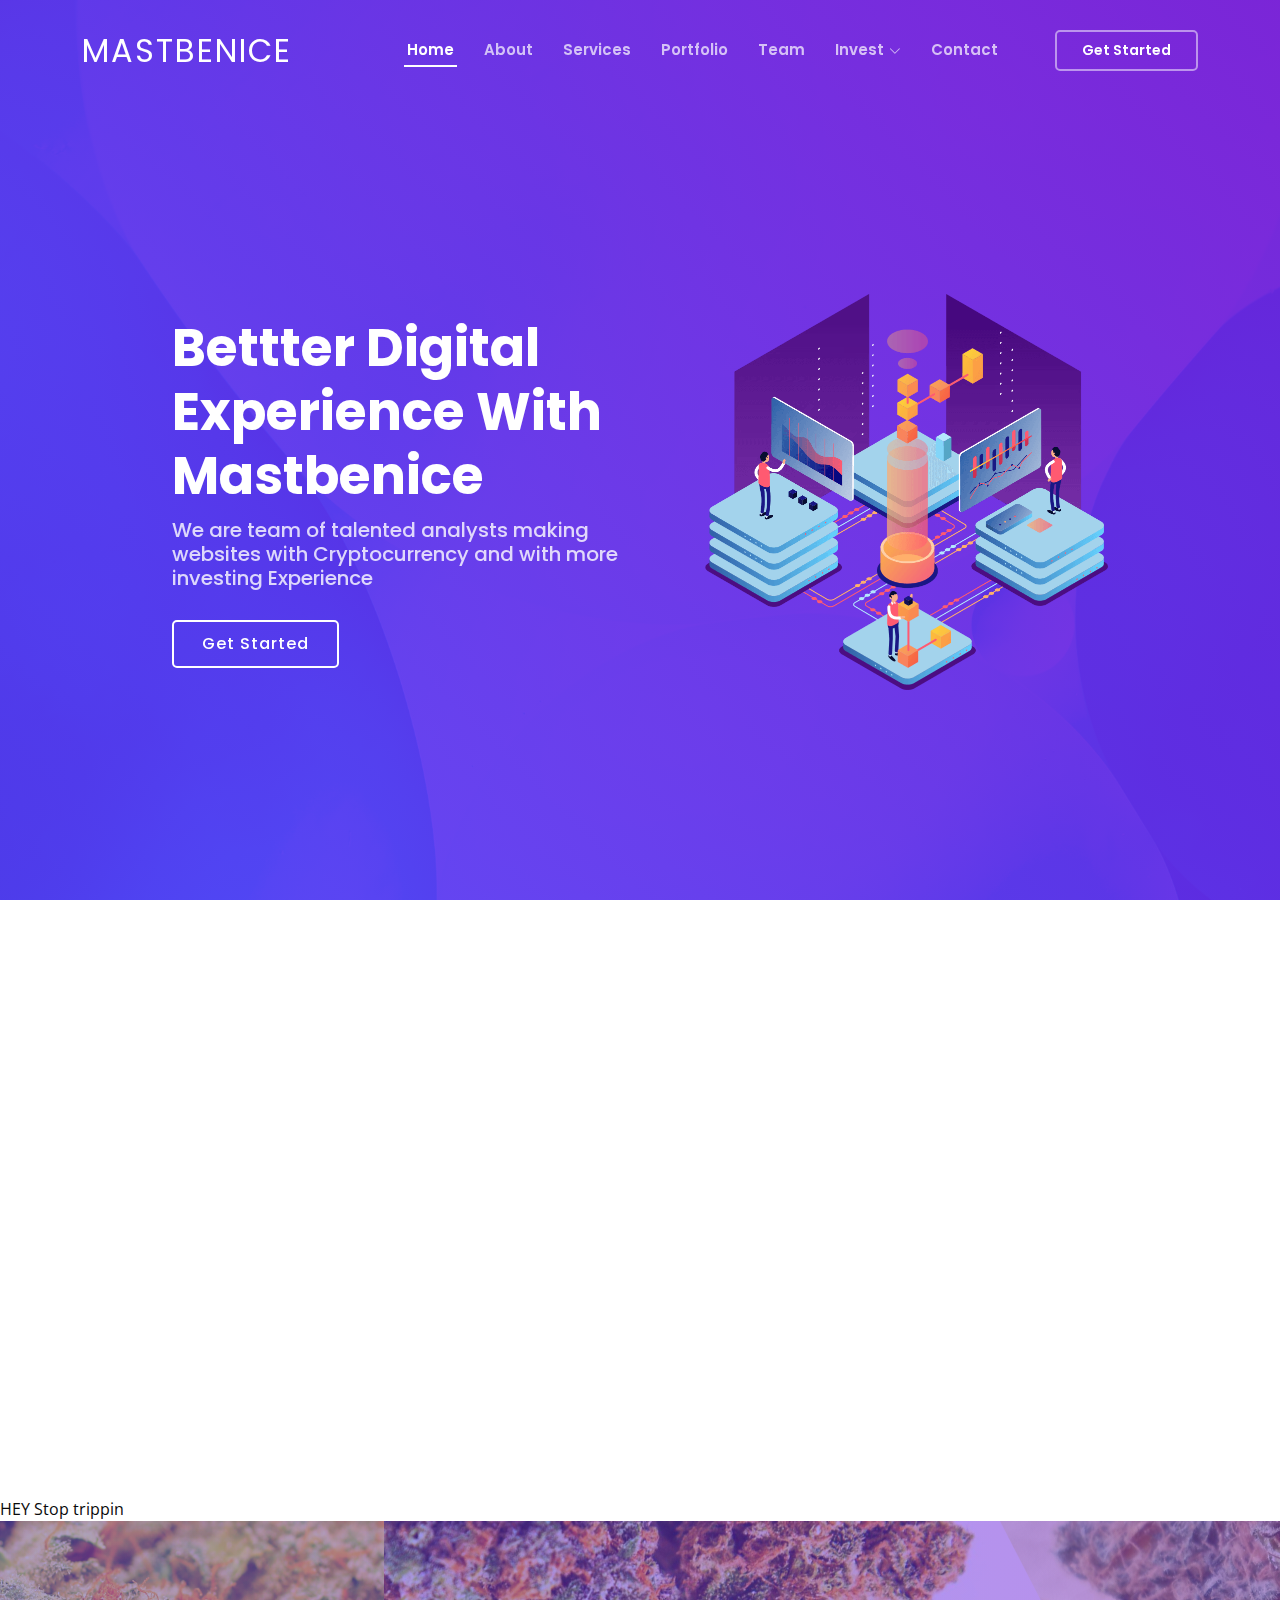
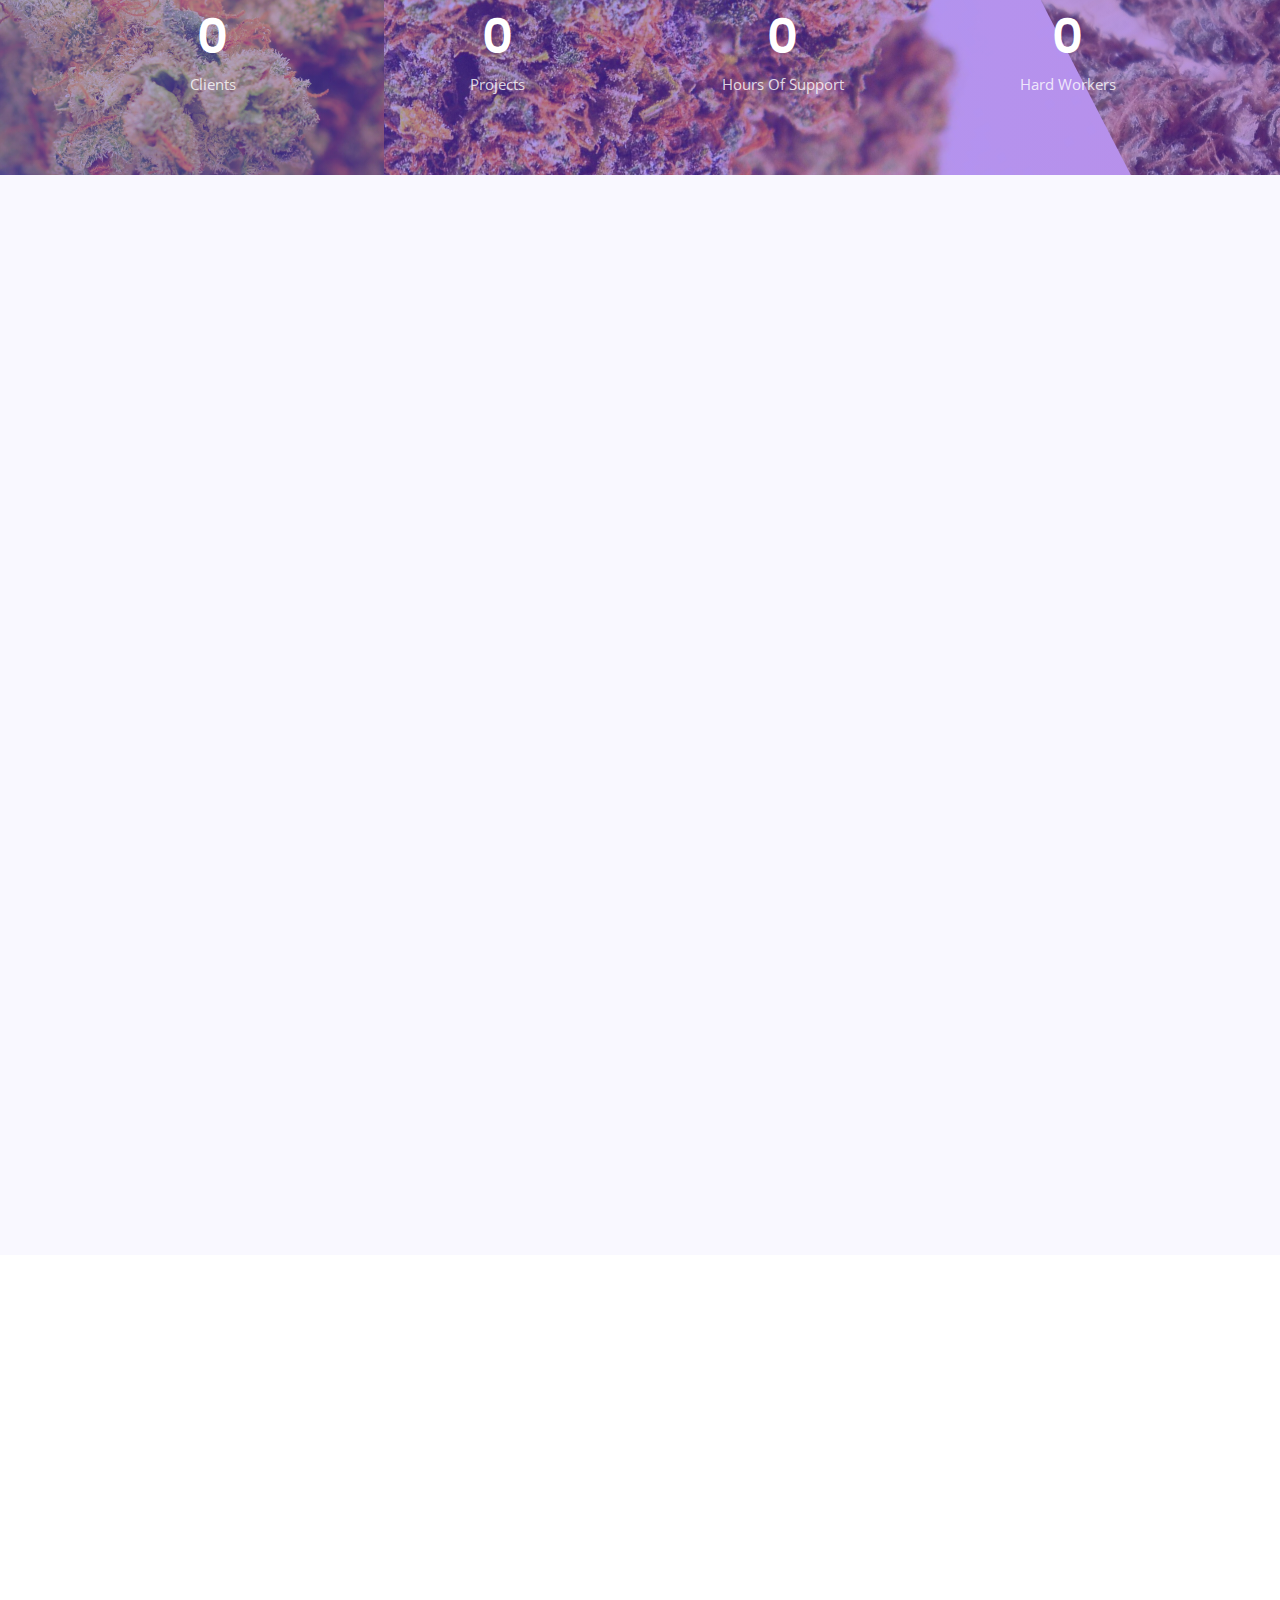
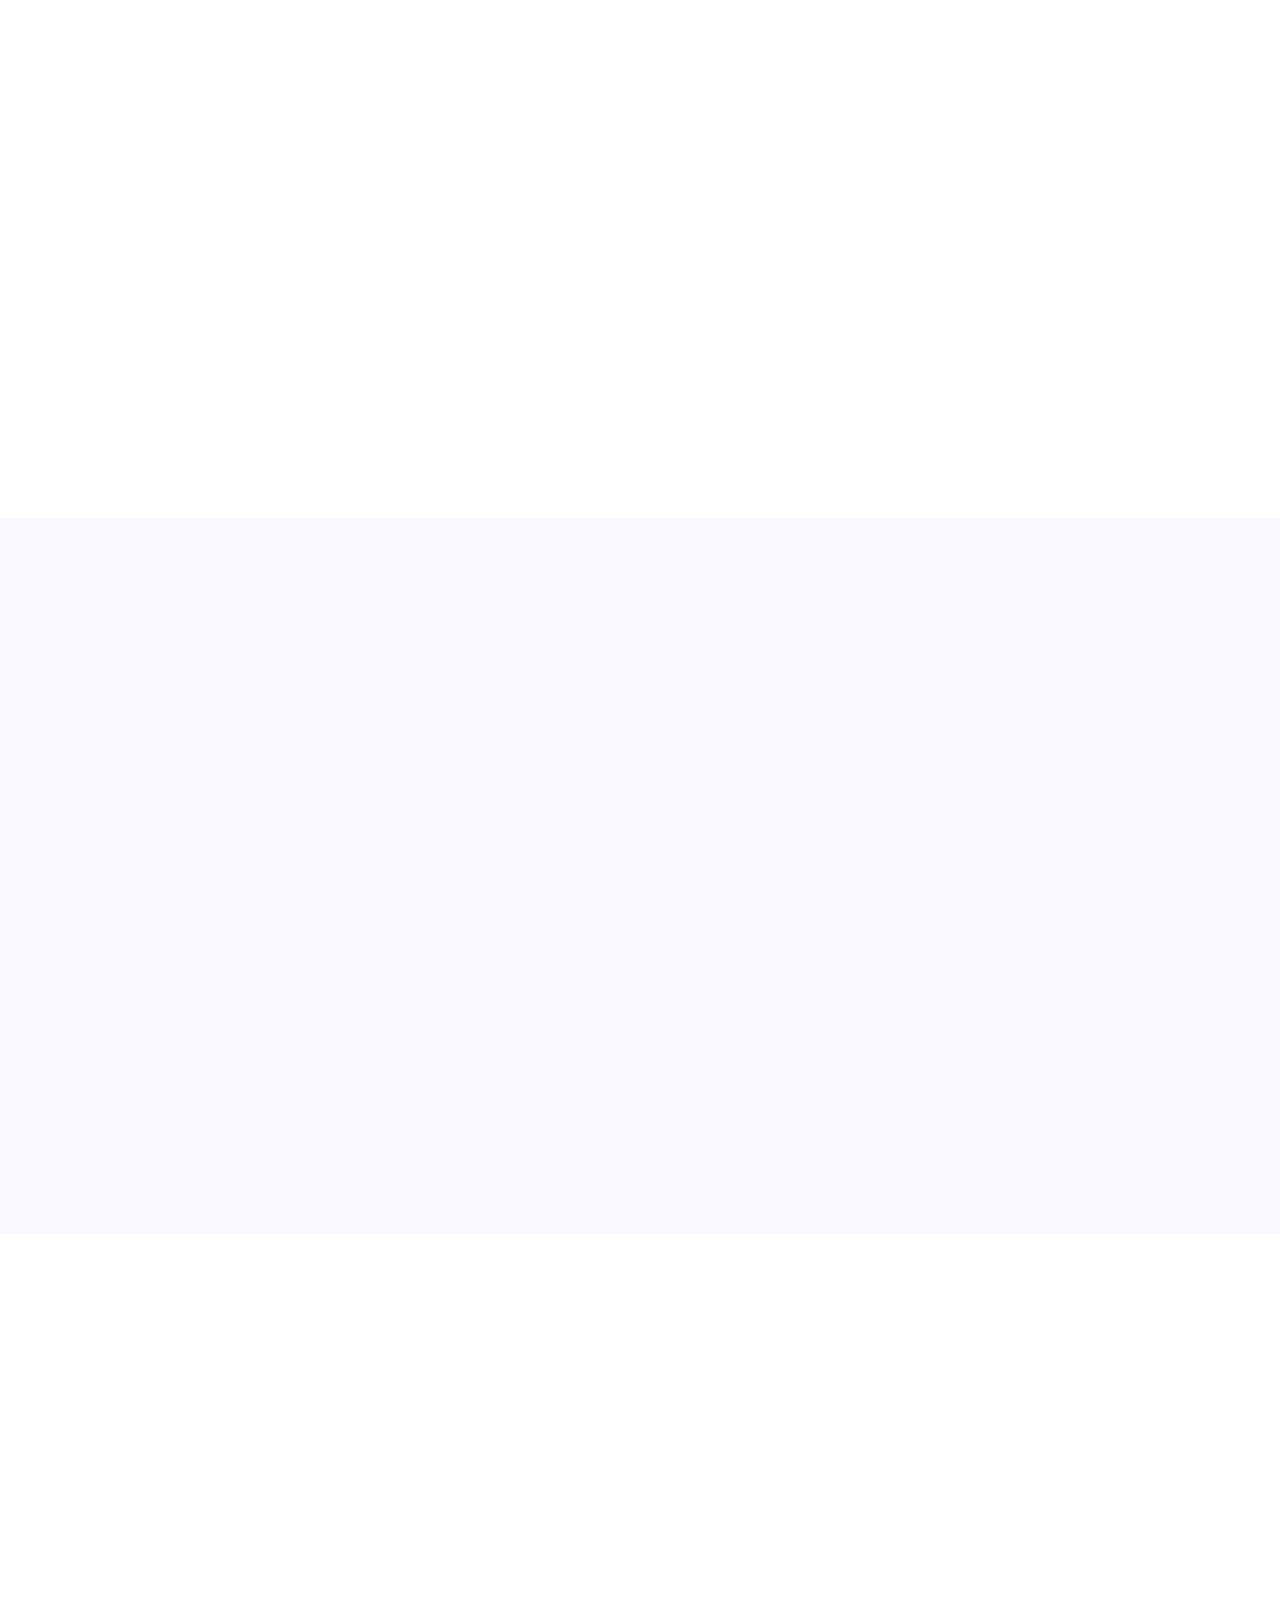
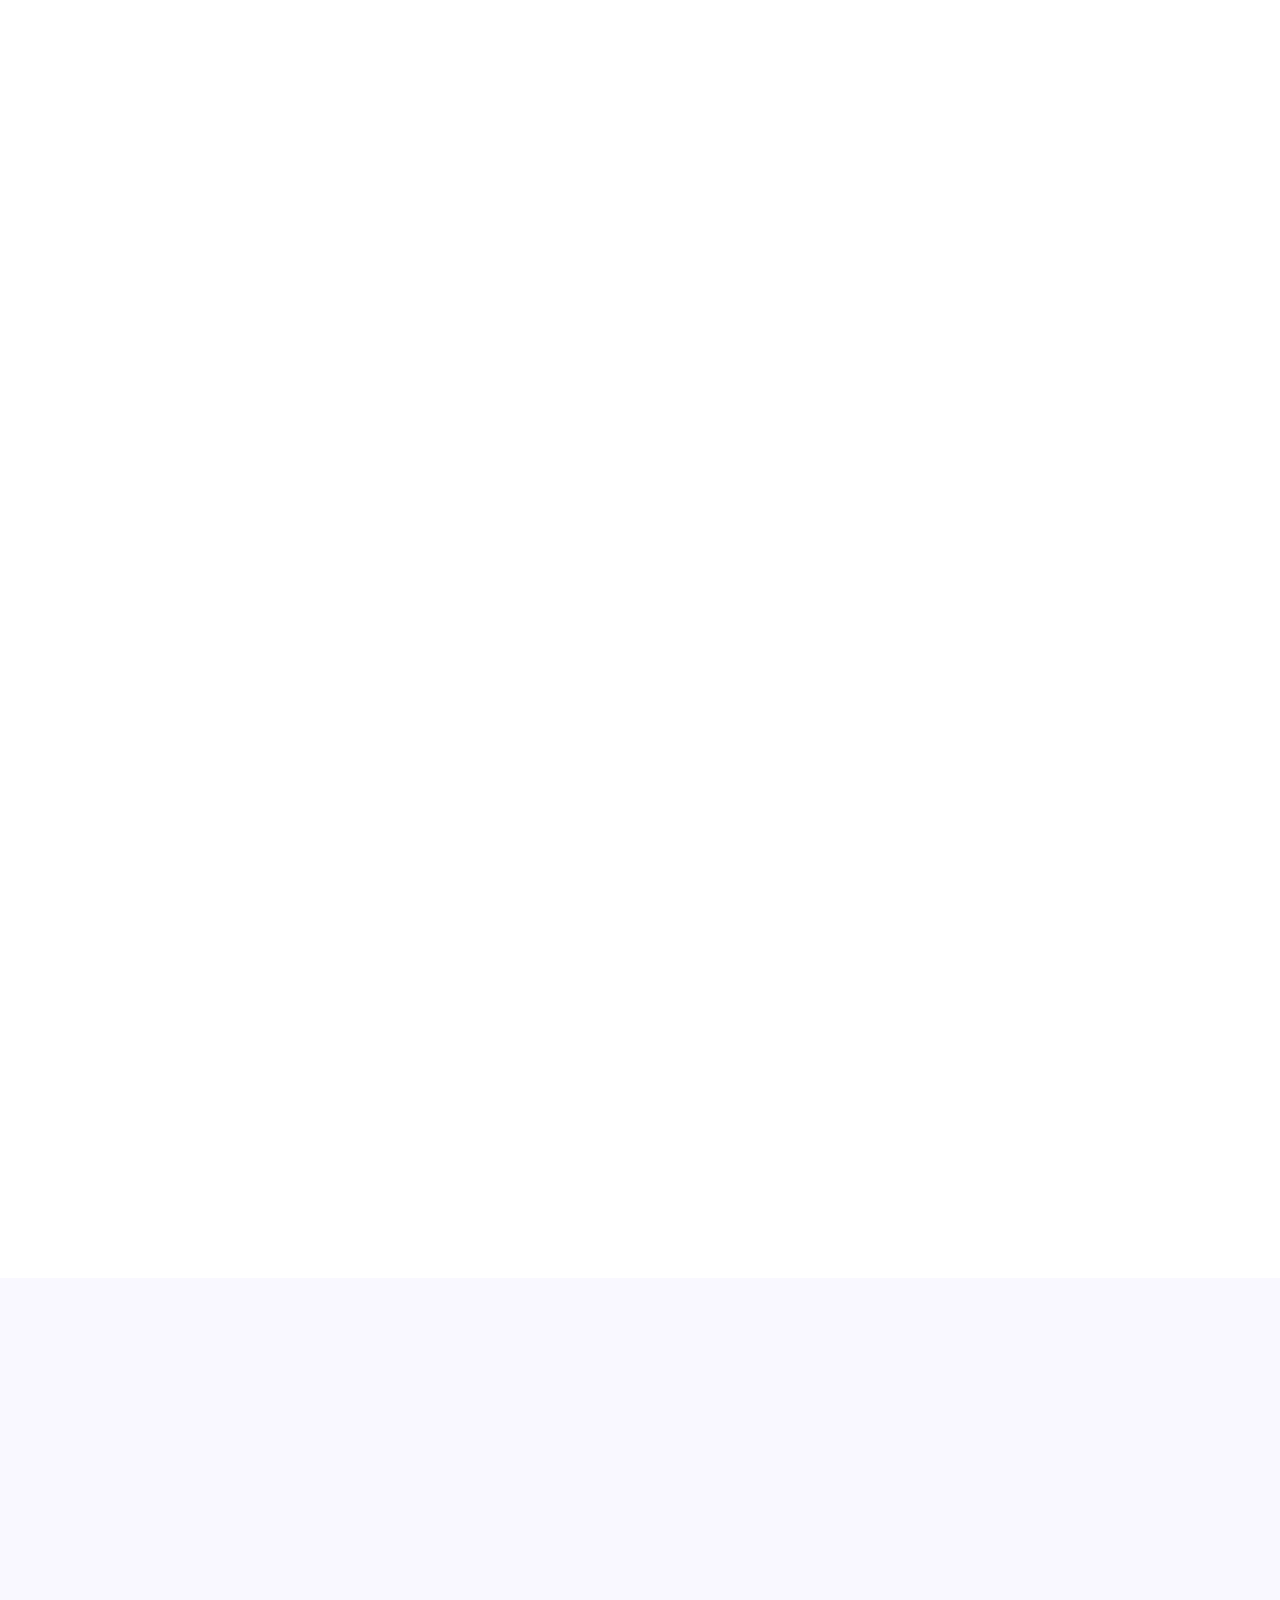
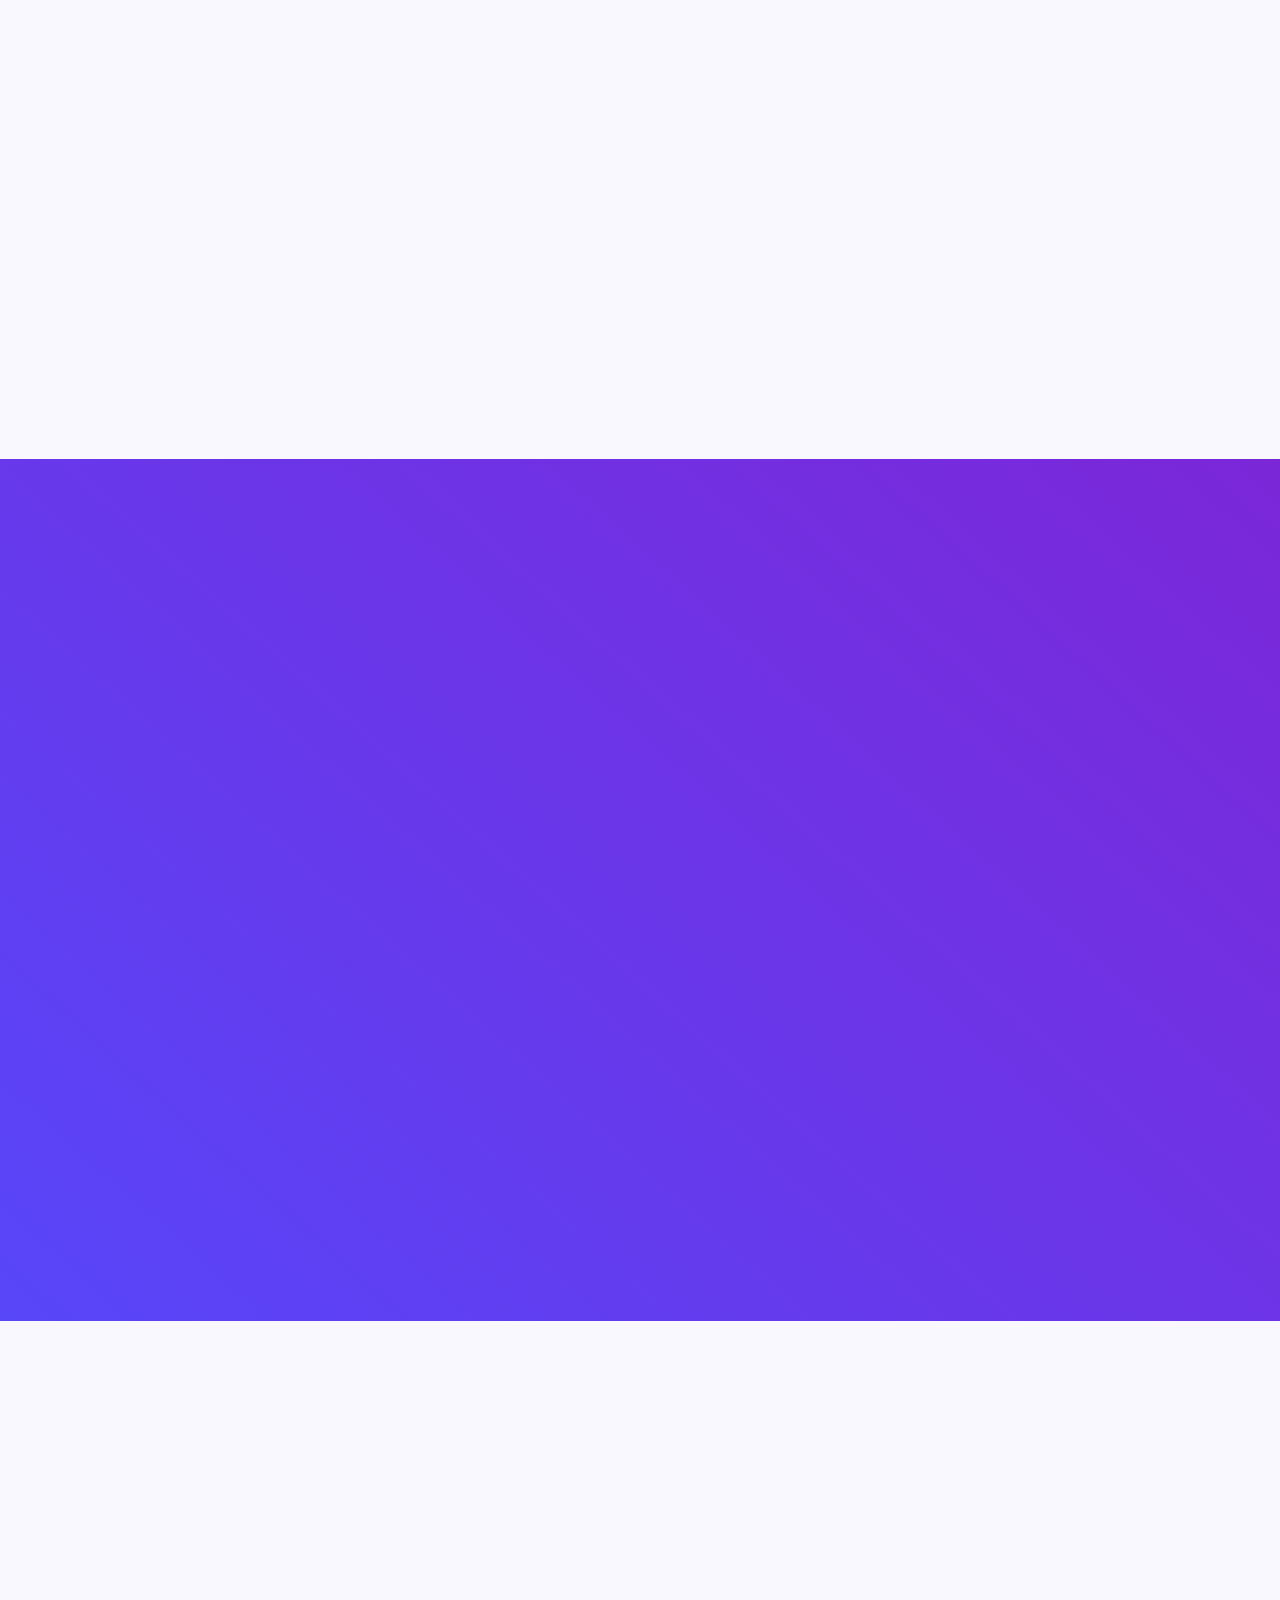
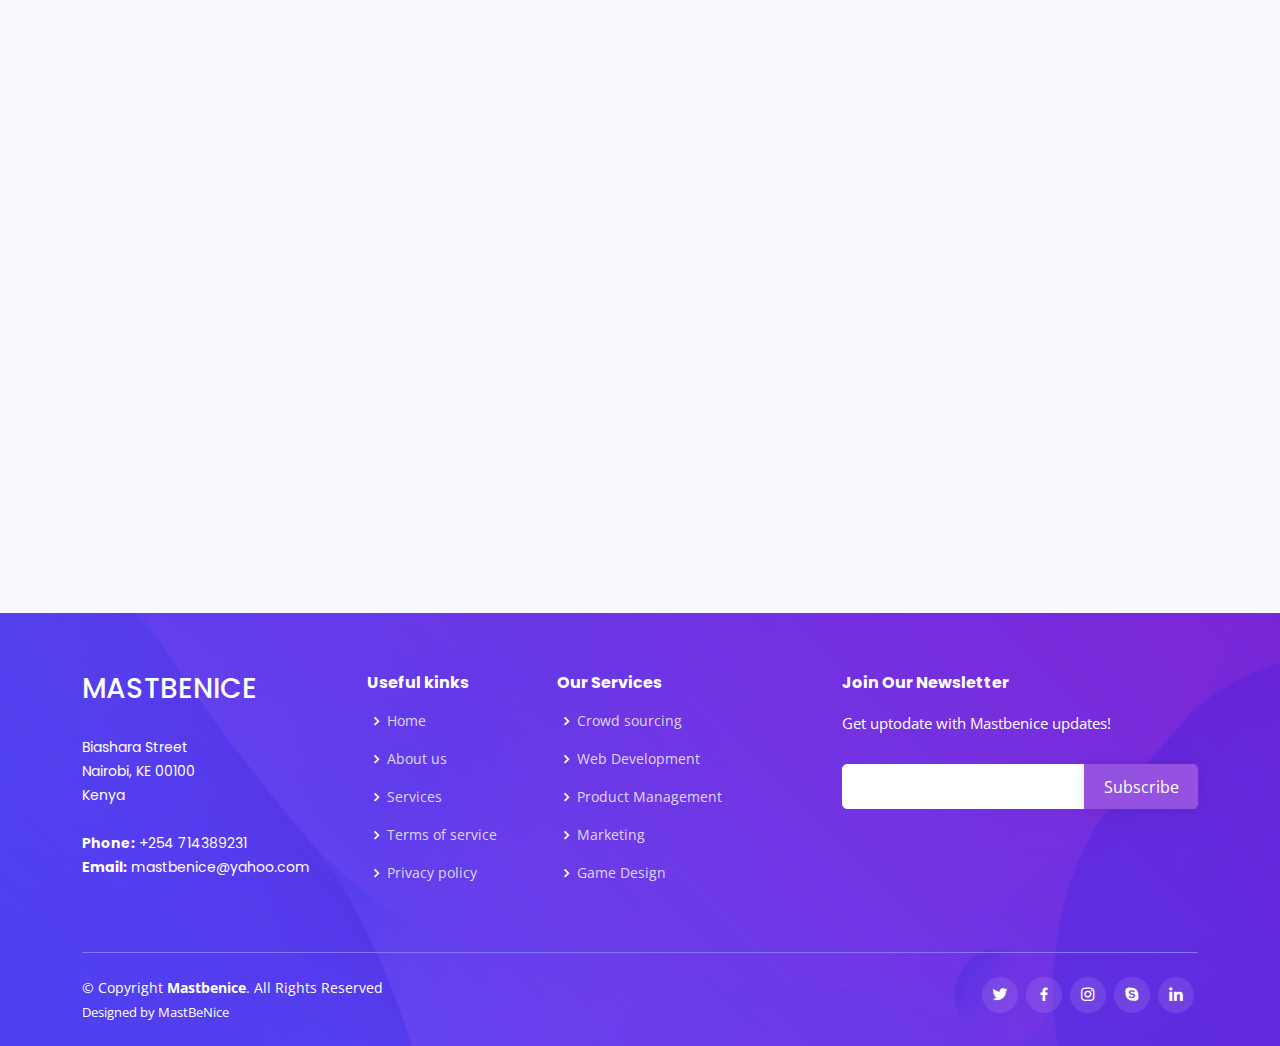
<file: index.html>
<!DOCTYPE html>
<html lang="en">

<head>
  <meta charset="utf-8">
  <meta content="width=device-width, initial-scale=1.0" name="viewport">

  <title>Mastbenice</title>
  <meta content="" name="description">
  <meta content="" name="keywords">
  <meta name="google-site-verification" content="uVot8ynKpLCJx-8gIVi_UuKrWRSCK_c3nTQ3Tfa-GeE" />
  <!-- Favicons -->
  <link href="assets/img/favicon.png" rel="icon">
  <link href="assets/img/apple-touch-icon.png" rel="apple-touch-icon">

  <!-- Google Fonts -->
  <link href="https://fonts.googleapis.com/css?family=Open+Sans:300,300i,400,400i,600,600i,700,700i|Roboto:300,300i,400,400i,500,500i,600,600i,700,700i|Poppins:300,300i,400,400i,500,500i,600,600i,700,700i" rel="stylesheet">

  <!-- Vendor CSS Files -->
  <link href="assets/vendor/aos/aos.css" rel="stylesheet">
  <link href="assets/vendor/bootstrap/css/bootstrap.min.css" rel="stylesheet">
  <link href="assets/vendor/bootstrap-icons/bootstrap-icons.css" rel="stylesheet">
  <link href="assets/vendor/boxicons/css/boxicons.min.css" rel="stylesheet">
  <link href="assets/vendor/glightbox/css/glightbox.min.css" rel="stylesheet">
  <link href="assets/vendor/swiper/swiper-bundle.min.css" rel="stylesheet">

  <!-- Template Main CSS File -->
  <link href="assets/css/style.css" rel="stylesheet">

  <!-- =======================================================
  * Template Name: Techie - v4.7.0
  * Template URL: https://bootstrapmade.com/techie-free-skin-bootstrap-3/
  * Author: BootstrapMade.com
  * License: https://bootstrapmade.com/license/
  ======================================================== -->
</head>

<body>

  <!-- ======= Header ======= -->
  <header id="header" class="fixed-top ">
    <div class="container d-flex align-items-center justify-content-between">
      <h1 class="logo"><a href="index.html">Mastbenice</a></h1>
      <!-- Uncomment below if you prefer to use an image logo -->
      <!-- <a href="index.html" class="logo"><img src="assets/img/logo.png" alt="" class="img-fluid"></a>-->

      <nav id="navbar" class="navbar">
        <ul>
          <li><a class="nav-link scrollto active" href="#hero">Home</a></li>
          <li><a class="nav-link scrollto" href="#about">About</a></li>
          <li><a class="nav-link scrollto" href="#services">Services</a></li>
          <li><a class="nav-link scrollto " href="#portfolio">Portfolio</a></li>
          <li><a class="nav-link scrollto" href="#team">Team</a></li>
          <li class="dropdown"><a href="#"><span>Invest</span> <i class="bi bi-chevron-down"></i></a>
            <ul>
              <li><a href="#">Web5</a></li>
              <li class="dropdown"><a href="#"><span>Exchanges</span> <i class="bi bi-chevron-right"></i></a>
                <ul>
                  <li><a href="#">Binance</a></li>
                  <li><a href="#">Kucoin</a></li>
                  <li><a href="#">Coinbase</a></li>
                  <li><a href="#"></a></li>
                  <li><a href="#">Premium</a></li>
                </ul>
              </li>
              <li><a href="#">BTC</a></li>
              <li><a href="#">ETH</a></li>
              <li><a href="#">Solana</a></li>
            </ul>
          </li>
          <li><a class="nav-link scrollto" href="#contact">Contact</a></li>
          <li><a class="getstarted scrollto" href="#about">Get Started</a></li>
        </ul>
        <i class="bi bi-list mobile-nav-toggle"></i>
      </nav><!-- .navbar -->

    </div>
  </header><!-- End Header -->

  <!-- ======= Hero Section ======= -->
  <section id="hero" class="d-flex align-items-center">

    <div class="container-fluid" data-aos="fade-up">
      <div class="row justify-content-center">
        <div class="col-xl-5 col-lg-6 pt-3 pt-lg-0 order-2 order-lg-1 d-flex flex-column justify-content-center">
          <h1>Bettter Digital Experience With Mastbenice</h1>
          <h2>We are team of talented analysts making websites with Cryptocurrency and with more investing Experience</h2>
          <div><a href="#about" class="btn-get-started scrollto">Get Started</a></div>
        </div>
        <div class="col-xl-4 col-lg-6 order-1 order-lg-2 hero-img" data-aos="zoom-in" data-aos-delay="150">
          <img src="assets/img/hero-img.png" class="img-fluid animated" alt="">
        </div>
      </div>
    </div>

  </section><!-- End Hero -->

  <main id="main">

    <!-- ======= About Section ======= -->
    <section id="about" class="about">
      <div class="container">

        <div class="row">
          <div class="col-lg-6 order-1 order-lg-2" data-aos="zoom-in" data-aos-delay="150">
            <img src="assets/img/about.jpg" class="img-fluid" alt="">
          </div>
          <div class="col-lg-6 pt-4 pt-lg-0 order-2 order-lg-1 content" data-aos="fade-right">
            <h3>Fisrt Cryptocurrency Hedge Fund!</h3>
            <p class="fst-italic">
              Mastbenice is a hedge fund crypto company investing on investor friendly Cryptocurrencies!
            </p>
            <ul>
              <li><i class="bi bi-check-circle"></i> Gaming platforms.</li>
              <li><i class="bi bi-check-circle"></i> Crypto Exchange Coins.</li>
              <li><i class="bi bi-check-circle"></i> Bitcoin Mining pools.</li>
            </ul>
            <a href="#" class="read-more">Read More <i class="bi bi-long-arrow-right"></i></a>
          </div>
        </div>

      </div>
    </section><!-- End About Section -->
    <article>
      <div>HEY Stop trippin</div>
    </article>
    

    <!-- ======= Counts Section ======= -->
    <section id="counts" class="counts">
      <div class="container">

        <div class="row counters">

          <div class="col-lg-3 col-6 text-center">
            <span data-purecounter-start="0" data-purecounter-end="267" data-purecounter-duration="1" class="purecounter"></span>
            <p>Clients</p>
          </div>

          <div class="col-lg-3 col-6 text-center">
            <span data-purecounter-start="0" data-purecounter-end="521" data-purecounter-duration="1" class="purecounter"></span>
            <p>Projects</p>
          </div>

          <div class="col-lg-3 col-6 text-center">
            <span data-purecounter-start="0" data-purecounter-end="1463" data-purecounter-duration="1" class="purecounter"></span>
            <p>Hours Of Support</p>
          </div>

          <div class="col-lg-3 col-6 text-center">
            <span data-purecounter-start="0" data-purecounter-end="15" data-purecounter-duration="1" class="purecounter"></span>
            <p>Hard Workers</p>
          </div>

        </div>

      </div>
    </section><!-- End Counts Section -->

    <!-- ======= Services Section ======= -->
    <section id="services" class="services section-bg">
      <div class="container" data-aos="fade-up">

        <div class="section-title">
          <h2>Services</h2>
          <p>Our NFT platform is the start of something big. Mastbenice is developing a decentralized metaverse game in collaboration with a community of creators. Together, we are building a strong technology and governance framework that will lead to a 100% community-managed metaverse that exists 100 years and beyond.
          </p>
        </div>

        <div class="row gy-4">
          <div class="col-lg-4 col-md-6 d-flex align-items-stretch" data-aos="zoom-in" data-aos-delay="100">
            <div class="icon-box iconbox-blue">
              <div class="icon">
                <svg width="100" height="100" viewBox="0 0 600 600" xmlns="http://www.w3.org/2000/svg">
                  <path stroke="none" stroke-width="0" fill="#f5f5f5" d="M300,521.0016835830174C376.1290562159157,517.8887921683347,466.0731472004068,529.7835943286574,510.70327084640275,468.03025145048787C554.3714126377745,407.6079735673963,508.03601936045806,328.9844924480964,491.2728898941984,256.3432110539036C474.5976632858925,184.082847569629,479.9380746630129,96.60480741107993,416.23090153303,58.64404602377083C348.86323505073057,18.502131276798302,261.93793281208167,40.57373210992963,193.5410806939664,78.93577620505333C130.42746243093433,114.334589627462,98.30271207620316,179.96522072025542,76.75703585869454,249.04625023123273C51.97151888228291,328.5150500222984,13.704378332031375,421.85034740162234,66.52175969318436,486.19268352777647C119.04800174914682,550.1803526380478,217.28368757567262,524.383925680826,300,521.0016835830174"></path>
                </svg>
                <i class="bx bxl-dribbble"></i>
              </div>
              <h4><a href="">Documentation</a></h4>
              <p>Get documentation</p>
            </div>
          </div>

          <div class="col-lg-4 col-md-6 d-flex align-items-stretch" data-aos="zoom-in" data-aos-delay="200">
            <div class="icon-box iconbox-orange ">
              <div class="icon">
                <svg width="100" height="100" viewBox="0 0 600 600" xmlns="http://www.w3.org/2000/svg">
                  <path stroke="none" stroke-width="0" fill="#f5f5f5" d="M300,582.0697525312426C382.5290701553225,586.8405444964366,449.9789794690241,525.3245884688669,502.5850820975895,461.55621195738473C556.606425686781,396.0723002908107,615.8543463187945,314.28637112970534,586.6730223649479,234.56875336149918C558.9533121215079,158.8439757836574,454.9685369536778,164.00468322053177,381.49747125262974,130.76875717737553C312.15926192815925,99.40240125094834,248.97055460311594,18.661163978235184,179.8680185752513,50.54337015887873C110.5421016452524,82.52863877960104,119.82277516462835,180.83849132639028,109.12597500060166,256.43424936330496C100.08760227029461,320.3096726198365,92.17705696193138,384.0621239912766,124.79988738764834,439.7174275375508C164.83382741302287,508.01625554203684,220.96474134820875,577.5009287672846,300,582.0697525312426"></path>
                </svg>
                <i class="bx bx-file"></i>
              </div>
              <h4><a href="">Sed Perspiciatis</a></h4>
              <p>Duis aute irure dolor in reprehenderit in voluptate velit esse cillum dolore</p>
            </div>
          </div>

          <div class="col-lg-4 col-md-6 d-flex align-items-stretch" data-aos="zoom-in" data-aos-delay="300">
            <div class="icon-box iconbox-pink">
              <div class="icon">
                <svg width="100" height="100" viewBox="0 0 600 600" xmlns="http://www.w3.org/2000/svg">
                  <path stroke="none" stroke-width="0" fill="#f5f5f5" d="M300,541.5067337569781C382.14930387511276,545.0595476570109,479.8736841581634,548.3450877840088,526.4010558755058,480.5488172755941C571.5218469581645,414.80211281144784,517.5187510058486,332.0715597781072,496.52539010469104,255.14436215662573C477.37192572678356,184.95920475031193,473.57363656557914,105.61284051026155,413.0603344069578,65.22779650032875C343.27470386102294,18.654635553484475,251.2091493199835,5.337323636656869,175.0934190732945,40.62881213300186C97.87086631185822,76.43348514350839,51.98124368387456,156.15599469081315,36.44837278890362,239.84606092416172C21.716077023791087,319.22268207091537,43.775223500013084,401.1760424656574,96.891909868211,461.97329694683043C147.22146801428983,519.5804099606455,223.5754009179313,538.201503339737,300,541.5067337569781"></path>
                </svg>
                <i class="bx bx-tachometer"></i>
              </div>
              <h4><a href="">Gaming</a></h4>
              <p>Play to earn in games you Love.</p>
            </div>
          </div>

          <div class="col-lg-4 col-md-6 d-flex align-items-stretch" data-aos="zoom-in" data-aos-delay="100">
            <div class="icon-box iconbox-yellow">
              <div class="icon">
                <svg width="100" height="100" viewBox="0 0 600 600" xmlns="http://www.w3.org/2000/svg">
                  <path stroke="none" stroke-width="0" fill="#f5f5f5" d="M300,503.46388370962813C374.79870501325706,506.71871716319447,464.8034551963731,527.1746412648533,510.4981551193396,467.86667711651364C555.9287308511215,408.9015244558933,512.6030010748507,327.5744911775523,490.211057578863,256.5855673507754C471.097692560561,195.9906835881958,447.69079081568157,138.11976852964426,395.19560036434837,102.3242989838813C329.3053358748298,57.3949838291264,248.02791733380457,8.279543830951368,175.87071277845988,42.242879143198664C103.41431057327972,76.34704239035025,93.79494320519305,170.9812938413882,81.28167332365135,250.07896920659033C70.17666984294237,320.27484674793965,64.84698225790005,396.69656628748305,111.28512138212992,450.4950937839243C156.20124167950087,502.5303643271138,231.32542653798444,500.4755392045468,300,503.46388370962813"></path>
                </svg>
                <i class="bx bx-layer"></i>
              </div>
              <h4><a href="">Build</a></h4>
              <p>Join us</p>
            </div>
          </div>

          <div class="col-lg-4 col-md-6 d-flex align-items-stretch" data-aos="zoom-in" data-aos-delay="200">
            <div class="icon-box iconbox-red">
              <div class="icon">
                <svg width="100" height="100" viewBox="0 0 600 600" xmlns="http://www.w3.org/2000/svg">
                  <path stroke="none" stroke-width="0" fill="#f5f5f5" d="M300,532.3542879108572C369.38199826031484,532.3153073249985,429.10787420159085,491.63046689027357,474.5244479745417,439.17860296908856C522.8885846962883,383.3225815378663,569.1668002868075,314.3205725914397,550.7432151929288,242.7694973846089C532.6665558377875,172.5657663291529,456.2379748765914,142.6223662098291,390.3689995646985,112.34683881706744C326.66090330228417,83.06452184765237,258.84405631176094,53.51806209861945,193.32584062364296,78.48882559362697C121.61183558270385,105.82097193414197,62.805066853699245,167.19869350419734,48.57481801355237,242.6138429142374C34.843463184063346,315.3850353017275,76.69343916112496,383.4422959591041,125.22947124332185,439.3748458443577C170.7312796277747,491.8107796887764,230.57421082200815,532.3932930995766,300,532.3542879108572"></path>
                </svg>
                <i class="bx bx-slideshow"></i>
              </div>
              <h4><a href="">YouTube</a></h4>
              <p>Learn from our in detail video tutorials</p>
            </div>
          </div>

          <div class="col-lg-4 col-md-6 d-flex align-items-stretch" data-aos="zoom-in" data-aos-delay="300">
            <div class="icon-box iconbox-teal">
              <div class="icon">
                <svg width="100" height="100" viewBox="0 0 600 600" xmlns="http://www.w3.org/2000/svg">
                  <path stroke="none" stroke-width="0" fill="#f5f5f5" d="M300,566.797414625762C385.7384707136149,576.1784315230908,478.7894351017131,552.8928747891023,531.9192734346935,484.94944893311C584.6109503024035,417.5663521118492,582.489472248146,322.67544863468447,553.9536738515405,242.03673114598146C529.1557734026468,171.96086150256528,465.24506316201064,127.66468636344209,395.9583748389544,100.7403814666027C334.2173773831606,76.7482773500951,269.4350130405921,84.62216499799875,207.1952322260088,107.2889140133804C132.92018162631612,134.33871894543012,41.79353780512637,160.00259165414826,22.644507872594943,236.69541883565114C3.319112789854554,314.0945973066697,72.72355303640163,379.243833228382,124.04198916343866,440.3218312028393C172.9286146004772,498.5055451809895,224.45579914871206,558.5317968840102,300,566.797414625762"></path>
                </svg>
                <i class="bx bx-arch"></i>
              </div>
              <h4><a href="">Archive</a></h4>
              <p>Product history</p>
            </div>
          </div>

        </div>

      </div>
    </section><!-- End Services Section -->

    <!-- ======= Features Section ======= -->
    <section id="features" class="features">
      <div class="container" data-aos="fade-up">

        <div class="section-title">
          <h2>Features</h2>
          <p></p>
        </div>

        <div class="row">
          <div class="col-lg-6 order-2 order-lg-1 d-flex flex-column align-items-lg-center">
            <div class="icon-box mt-5 mt-lg-0" data-aos="fade-up" data-aos-delay="100">
              <i class="bx bx-receipt"></i>
              <h4>Staking</h4>
              <p>Let Your Money Work For You</p>
            </div>
            <div class="icon-box mt-5" data-aos="fade-up" data-aos-delay="200">
              <i class="bx bx-cube-alt"></i>
              <h4>Develop Apps and Get paid.</h4>
              <p>Create With the leading developing team.</p>
            </div>
            <div class="icon-box mt-5" data-aos="fade-up" data-aos-delay="300">
              <i class="bx bx-images"></i>
              <h4>Learn</h4>
              <p>Get up-to-date with Cryptocurrency Economy</p>
            </div>
            <div class="icon-box mt-5" data-aos="fade-up" data-aos-delay="400">
              <i class="bx bx-shield"></i>
              <h4>Secure</h4>
              <p>With the latest Firewall Configuration our system keeps your data secure</p>
            </div>
          </div>
          <div class="image col-lg-6 order-1 order-lg-2 " data-aos="zoom-in" data-aos-delay="100">
            <img src="assets/img/features.svg" alt="" class="img-fluid">
          </div>
        </div>

      </div>
    </section><!-- End Features Section -->

    <!-- ======= Testimonials Section ======= -->
    <section id="testimonials" class="testimonials section-bg">
      <div class="container" data-aos="fade-up">

        <div class="section-title">
          <h2>Testimonials</h2>
          <p>M quidem h.</p>
        </div>

        <div class="testimonials-slider swiper" data-aos="fade-up" data-aos-delay="100">
          <div class="swiper-wrapper">

            <div class="swiper-slide">
              <div class="testimonial-item">
                <p>
                  <i class="bx bxs-quote-alt-left quote-icon-left"></i>
                  Proin iaculis purus consequat sem cure digni ssim donec porttitora entum suscipit rhoncus. Accusantium quam, ultricies eget id, aliquam eget nibh et. Maecen aliquam, risus at semper.
                  <i class="bx bxs-quote-alt-right quote-icon-right"></i>
                </p>
                <img src="assets/img/testimonials/testimonials-1.jpg" class="testimonial-img" alt="">
                <h3>Greg</h3>
                <h4>Ceo &amp; Founder</h4>
              </div>
            </div><!-- End testimonial item -->

            <div class="swiper-slide">
              <div class="testimonial-item">
                <p>
                  <i class="bx bxs-quote-alt-left quote-icon-left"></i>
                   
                  <i class="bx bxs-quote-alt-right quote-icon-right"></i>
                </p>
                <img src="assets/img/testimonials/testimonials-2.jpg" class="testimonial-img" alt="">
                <h3>Victor Kiige</h3>
                <h4>Designer</h4>
              </div>
            </div><!-- End testimonial item -->

            <div class="swiper-slide">
              <div class="testimonial-item">
                <p>
                  <i class="bx bxs-quote-alt-left quote-icon-left"></i>
                  Enim nisi quem export duis labore cillum quae magna enim sint quorum nulla quem veniam duis minim tempor labore quem eram duis noster aute amet eram fore quis sint minim.
                  <i class="bx bxs-quote-alt-right quote-icon-right"></i>
                </p>
                <img src="assets/img/testimonials/testimonials-3.jpg" class="testimonial-img" alt="">
                <h3>Jena Karlis</h3>
                <h4>Store Owner</h4>
              </div>
            </div><!-- End testimonial item -->

            <div class="swiper-slide">
              <div class="testimonial-item">
                <p>
                  <i class="bx bxs-quote-alt-left quote-icon-left"></i>
                  Fugiat enim eram quae cillum dolore dolor amet nulla culpa multos export minim fugiat minim velit minim dolor enim duis veniam ipsum anim magna sunt elit fore quem dolore labore.
                  <i class="bx bxs-quote-alt-right quote-icon-right"></i>
                </p>
                <img src="assets/img/testimonials/testimonials-4.jpg" class="testimonial-img" alt="">
                <h3>Matt Brandon</h3>
                <h4>Freelancer</h4>
              </div>
            </div><!-- End testimonial item -->

            <div class="swiper-slide">
              <div class="testimonial-item">
                <p>
                  <i class="bx bxs-quote-alt-left quote-icon-left"></i>
                  Quis quorum aliqua sint quem legam fore sunt eram irure aliqua veniam tempor noster veniam enim culpa labore duis sunt culpa nulla illum cillum fugiat legam esse veniam culpa.
                  <i class="bx bxs-quote-alt-right quote-icon-right"></i>
                </p>
                <img src="assets/img/testimonials/testimonials-5.jpg" class="testimonial-img" alt="">
                <h3>John Larson</h3>
                <h4>Entrepreneur</h4>
              </div>
            </div><!-- End testimonial item -->

          </div>
          <div class="swiper-pagination"></div>
        </div>

      </div>
    </section><!-- End Testimonials Section -->

    <!-- ======= Portfolio Section ======= -->
    <section id="portfolio" class="portfolio">
      <div class="container" data-aos="fade-up">

        <div class="section-title">
          <h2>Portfolio</h2>
          <p>Magnam dolores commodi suscipit. Necessitatibus eius consequatur ex aliquid fuga eum quidem. Sit sint consectetur velit. Quisquam quos quisquam cupiditate. Et nemo qui impedit suscipit alias ea. Quia fugiat sit in iste officiis commodi quidem hic quas.</p>
        </div>

        <div class="row">
          <div class="col-lg-12 d-flex justify-content-center">
            <ul id="portfolio-flters">
              <li data-filter="*" class="filter-active">All</li>
              <li data-filter=".filter-app">App</li>
              <li data-filter=".filter-card">Card</li>
              <li data-filter=".filter-web">Web</li>
              <li data-filter=".filter-weed">Weed</li>
              <li data-filter=".filter-Electronics">Electronics</li>
            </ul>
          </div>
        </div>

        <div class="row portfolio-container">

          <div class="col-lg-4 col-md-6 portfolio-item filter-app">
            <div class="portfolio-wrap">
              <img src="assets/img/portfolio/portfolio-1.jpg" class="img-fluid" alt="">
              <div class="portfolio-info">
                <h4>App 1</h4>
                <p>App</p>
              </div>
              <div class="portfolio-links">
                <a href="assets/img/portfolio/portfolio-1.jpg" data-gallery="portfolioGallery" class="portfolio-lightbox" title="App 1"><i class="bx bx-plus"></i></a>
                <a href="portfolio-details.html" title="More Details"><i class="bx bx-link"></i></a>
              </div>
            </div>
          </div>
          <div class="col-lg-4 col-md-6 portfolio-item filter-web">
            <div class="portfolio-wrap">
              <img src="assets/img/portfolio/cannabis-5337566.jpg" class="img-fluid" alt="">
              <div class="portfolio-info">
                <h4>Forbidden Fruit</h4>
                <p>Forbidden Fruit</p>
              </div>
              <div class="portfolio-links">
                <a href="assets/img/portfolio/cannabis-5337566.jpg" data-gallery="portfolioGallery" class="portfolio-lightbox" title="Weed 3"><i class="bx bx-plus"></i></a>
                <a href="portfolio-details.html" title="More Details"><i class="bx bx-link"></i></a>
              </div>
            </div>
          </div>

          <div class="col-lg-4 col-md-6 portfolio-item filter-web">
            <div class="portfolio-wrap">
              <img src="assets/img/portfolio/portfolio-2.jpg" class="img-fluid" alt="">
              <div class="portfolio-info">
                <h4>Web 3</h4>
                <p>Web</p>
              </div>
              <div class="portfolio-links">
                <a href="assets/img/portfolio/portfolio-2.jpg" data-gallery="portfolioGallery" class="portfolio-lightbox" title="Web 3"><i class="bx bx-plus"></i></a>
                <a href="portfolio-details.html" title="More Details"><i class="bx bx-link"></i></a>
              </div>
            </div>
          </div>

          <div class="col-lg-4 col-md-6 portfolio-item filter-app">
            <div class="portfolio-wrap">
              <img src="assets/img/portfolio/cannabis-3842166.jpg" class="img-fluid" alt="">
              <div class="portfolio-info">
                <h4>Weed 2</h4>
                <p>Kush</p>
              </div>
              <div class="portfolio-links">
                <a href="assets/img/portfolio/cannabis-3842166.jpg" data-gallery="portfolioGallery" class="portfolio-lightbox" title="weed 2"><i class="bx bx-plus"></i></a>
                <a href="portfolio-details.html" title="More Details"><i class="bx bx-link"></i></a>
              </div>
            </div>
          </div>

          <div class="col-lg-4 col-md-6 portfolio-item filter-card">
            <div class="portfolio-wrap">
              <img src="assets/img/portfolio/portfolio-4.jpg" class="img-fluid" alt="">
              <div class="portfolio-info">
                <h4>Card 2</h4>
                <p>Card</p>
              </div>
              <div class="portfolio-links">
                <a href="assets/img/portfolio/portfolio-4.jpg" data-gallery="portfolioGallery" class="portfolio-lightbox" title="Card 2"><i class="bx bx-plus"></i></a>
                <a href="portfolio-details.html" title="More Details"><i class="bx bx-link"></i></a>
              </div>
            </div>
          </div>

          <div class="col-lg-4 col-md-6 portfolio-item filter-web">
            <div class="portfolio-wrap">
              <img src="assets/img/portfolio/portfolio-5.jpg" class="img-fluid" alt="">
              <div class="portfolio-info">
                <h4>Web 2</h4>
                <p>Web</p>
              </div>
              <div class="portfolio-links">
                <a href="assets/img/portfolio/portfolio-5.jpg" data-gallery="portfolioGallery" class="portfolio-lightbox" title="Web 2"><i class="bx bx-plus"></i></a>
                <a href="portfolio-details.html" title="More Details"><i class="bx bx-link"></i></a>
              </div>
            </div>
          </div>

          <div class="col-lg-4 col-md-6 portfolio-item filter-app">
            <div class="portfolio-wrap">
              <img src="assets/img/portfolio/black-nuken-4946946_1920.jpg" class="img-fluid" alt="">
              <div class="portfolio-info">
                <h4>Weed 3</h4>
                <p>Gunga</p>
              </div>
              <div class="portfolio-links">
                <a href="assets/img/portfolio/black-nuken-4946946_1920.jpg" data-gallery="portfolioGallery" class="portfolio-lightbox" title="App 3"><i class="bx bx-plus"></i></a>
                <a href="portfolio-details.html" title="More Details"><i class="bx bx-link"></i></a>
              </div>
            </div>
          </div>

          <div class="col-lg-4 col-md-6 portfolio-item filter-card">
            <div class="portfolio-wrap">
              <img src="assets/img/portfolio/portfolio-7.jpg" class="img-fluid" alt="">
              <div class="portfolio-info">
                <h4>Card 1</h4>
                <p>Card</p>
              </div>
              <div class="portfolio-links">
                <a href="assets/img/portfolio/portfolio-7.jpg" data-gallery="portfolioGallery" class="portfolio-lightbox" title="Card 1"><i class="bx bx-plus"></i></a>
                <a href="portfolio-details.html" title="More Details"><i class="bx bx-link"></i></a>
              </div>
            </div>
          </div>

          <div class="col-lg-4 col-md-6 portfolio-item filter-card">
            <div class="portfolio-wrap">
              <img src="assets/img/portfolio/portfolio-8.jpg" class="img-fluid" alt="">
              <div class="portfolio-info">
                <h4>Card 3</h4>
                <p>Card</p>
              </div>
              <div class="portfolio-links">
                <a href="assets/img/portfolio/portfolio-8.jpg" data-gallery="portfolioGallery" class="portfolio-lightbox" title="Card 3"><i class="bx bx-plus"></i></a>
                <a href="portfolio-details.html" title="More Details"><i class="bx bx-link"></i></a>
              </div>
            </div>
          </div>

          <div class="col-lg-4 col-md-6 portfolio-item filter-web">
            <div class="portfolio-wrap">
              <img src="assets/img/portfolio/portfolio-9.jpg" class="img-fluid" alt="">
              <div class="portfolio-info">
                <h4>Web 3</h4>
                <p>Web</p>
              </div>
              <div class="portfolio-links">
                <a href="assets/img/portfolio/portfolio-9.jpg" data-gallery="portfolioGallery" class="portfolio-lightbox" title="Web 3"><i class="bx bx-plus"></i></a>
                <a href="portfolio-details.html" title="More Details"><i class="bx bx-link"></i></a>
              </div>
            </div>
          </div>

        </div>

      </div>
    </section><!-- End Portfolio Section -->

    <!-- ======= Pricing Section ======= -->
    <section id="pricing" class="pricing section-bg">
      <div class="container" data-aos="fade-up">

        <div class="section-title">
          <h2>Pricing</h2>
          <p>Magnam dolores commodi suscipit. Necessitatibus eius consequatur ex aliquid fuga eum quidem. Sit sint consectetur velit. Quisquam quos quisquam cupiditate. Et nemo qui impedit suscipit alias ea. Quia fugiat sit in iste officiis commodi quidem hic quas.</p>
        </div>

        <div class="row">

          <div class="col-lg-3 col-md-6" data-aos="fade-up" data-aos-delay="100">
            <div class="box">
              <h3>Free</h3>
              <h4><sup>$</sup>0<span> / month</span></h4>
              <ul>
                <li>Free Ebooks</li>
                <li>Nec feugiat nisl</li>
                <li>Nulla at volutpat dola</li>
                <li class="na">Pharetra massa</li>
                <li class="na">Massa ultricies mi</li>
              </ul>
              <div class="btn-wrap">
                <a href="#" class="btn-buy">Buy Now</a>
              </div>
            </div>
          </div>

          <div class="col-lg-3 col-md-6 mt-4 mt-md-0" data-aos="fade-up" data-aos-delay="200">
            <div class="box featured">
              <h3>Business</h3>
              <h4><sup>$</sup>19<span> / month</span></h4>
              <ul>
                <li>Free Ebooks</li>
                <li>Nec feugiat nisl</li>
                <li>Nulla at volutpat dola</li>
                <li>Pharetra massa</li>
                <li class="na">Massa ultricies mi</li>
              </ul>
              <div class="btn-wrap">
                <a href="#" class="btn-buy">Buy Now</a>
              </div>
            </div>
          </div>

          <div class="col-lg-3 col-md-6 mt-4 mt-lg-0" data-aos="fade-up" data-aos-delay="300">
            <div class="box">
              <h3>Developer</h3>
              <h4><sup>$</sup>29<span> / month</span></h4>
              <ul>
                <li>Free Ebooks</li>
                <li>Nec feugiat nisl</li>
                <li>Nulla at volutpat dola</li>
                <li>Pharetra massa</li>
                <li>Massa ultricies mi</li>
              </ul>
              <div class="btn-wrap">
                <a href="#" class="btn-buy">Buy Now</a>
              </div>
            </div>
          </div>

          <div class="col-lg-3 col-md-6 mt-4 mt-lg-0" data-aos="fade-up" data-aos-delay="400">
            <div class="box">
              <span class="advanced">Advanced</span>
              <h3>Ultimate</h3>
              <h4><sup>$</sup>49<span> / month</span></h4>
              <ul>
                <li>Free Ebooks</li>
                <li>Nec feugiat nisl</li>
                <li>Nulla at volutpat dola</li>
                <li>Pharetra massa</li>
                <li>Massa ultricies mi</li>
              </ul>
              <div class="btn-wrap">
                <a href="#" class="btn-buy">Buy Now</a>
              </div>
            </div>
          </div>

        </div>

      </div>
    </section><!-- End Pricing Section -->

    <!-- ======= Frequently Asked Questions Section ======= -->
    <section id="faq" class="faq">
      <div class="container" data-aos="fade-up">

        <div class="section-title">
          <h2>Frequently Asked Questions</h2>
          <p>Help us help you</p>
        </div>

        <div class="faq-list">
          <ul>
            <li data-aos="fade-up" data-aos="fade-up" data-aos-delay="100">
              <i class="bx bx-help-circle icon-help"></i> <a data-bs-toggle="collapse" class="collapse" data-bs-target="#faq-list-1">How do I get started in Cryptocurrency? <i class="bx bx-chevron-down icon-show"></i><i class="bx bx-chevron-up icon-close"></i></a>
              <div id="faq-list-1" class="collapse show" data-bs-parent=".faq-list">
                <p>
                  Get your research right, with our in depth Newsletter giving you heads on the market.
                </p>
              </div>
            </li>

            <li data-aos="fade-up" data-aos-delay="200">
              <i class="bx bx-help-circle icon-help"></i> <a data-bs-toggle="collapse" data-bs-target="#faq-list-2" class="collapsed">What is the Return on Investment? <i class="bx bx-chevron-down icon-show"></i><i class="bx bx-chevron-up icon-close"></i></a>
              <div id="faq-list-2" class="collapse" data-bs-parent=".faq-list">
                <p>
                  Depending on the subscription package investors will get (10% - 20%) ROI.
                </p>
              </div>
            </li>

            <li data-aos="fade-up" data-aos-delay="300">
              <i class="bx bx-help-circle icon-help"></i> <a data-bs-toggle="collapse" data-bs-target="#faq-list-3" class="collapsed">? <i class="bx bx-chevron-down icon-show"></i><i class="bx bx-chevron-up icon-close"></i></a>
              <div id="faq-list-3" class="collapse" data-bs-parent=".faq-list">
                <p>
                  Eleifend mi in nulla posuere sollicitudin aliquam ultrices sagittis orci. Faucibus pulvinar elementum integer enim. Sem nulla pharetra diam sit amet nisl suscipit. Rutrum tellus pellentesque eu tincidunt. Lectus urna duis convallis convallis tellus. Urna molestie at elementum eu facilisis sed odio morbi quis
                </p>
              </div>
            </li>

            <li data-aos="fade-up" data-aos-delay="400">
              <i class="bx bx-help-circle icon-help"></i> <a data-bs-toggle="collapse" data-bs-target="#faq-list-4" class="collapsed">Tempus quam pellentesque nec nam aliquam sem et tortor consequat? <i class="bx bx-chevron-down icon-show"></i><i class="bx bx-chevron-up icon-close"></i></a>
              <div id="faq-list-4" class="collapse" data-bs-parent=".faq-list">
                <p>
                  Molestie a iaculis at erat pellentesque adipiscing commodo. Dignissim suspendisse in est ante in. Nunc vel risus commodo viverra maecenas accumsan. Sit amet nisl suscipit adipiscing bibendum est. Purus gravida quis blandit turpis cursus in.
                </p>
              </div>
            </li>

            <li data-aos="fade-up" data-aos-delay="500">
              <i class="bx bx-help-circle icon-help"></i> <a data-bs-toggle="collapse" data-bs-target="#faq-list-5" class="collapsed">Tortor vitae purus faucibus ornare. Varius vel pharetra vel turpis nunc eget lorem dolor? <i class="bx bx-chevron-down icon-show"></i><i class="bx bx-chevron-up icon-close"></i></a>
              <div id="faq-list-5" class="collapse" data-bs-parent=".faq-list">
                <p>
                  Laoreet sit amet cursus sit amet dictum sit amet justo. Mauris vitae ultricies leo integer malesuada nunc vel. Tincidunt eget nullam non nisi est sit amet. Turpis nunc eget lorem dolor sed. Ut venenatis tellus in metus vulputate eu scelerisque.
                </p>
              </div>
            </li>

          </ul>
        </div>

      </div>
    </section><!-- End Frequently Asked Questions Section -->

    <!-- ======= Contact Section ======= -->
    <section id="contact" class="contact section-bg">
      <div class="container" data-aos="fade-up">

        <div class="section-title">
          <h2>Contact</h2>
          <p>Get in touch with our Team</p>
        </div>

        <div class="row">
          <div class="col-lg-6">
            <div class="info-box mb-4">
              <i class="bx bx-map"></i>
              <h3>Our Address</h3>
              <p>A108 Adam Street, New York, NY 535022</p>
            </div>
          </div>

          <div class="col-lg-3 col-md-6">
            <div class="info-box  mb-4">
              <i class="bx bx-envelope"></i>
              <h3>Email Us</h3>
              <p>mastbenice@yahoo.com</p>
            </div>
          </div>

          <div class="col-lg-3 col-md-6">
            <div class="info-box  mb-4">
              <i class="bx bx-phone-call"></i>
              <h3>Call Us</h3>
              <p>+254 714389231</p>
            </div>
          </div>

        </div>

        <div class="row">

          <div class="col-lg-6 ">
            <iframe></iframe>
          </div>

          <div class="col-lg-6">
            <form action="forms/contact.php" method="post" role="form" class="php-email-form">
              <div class="row">
                <div class="col-md-6 form-group">
                  <input type="text" name="name" class="form-control" id="name" placeholder="Your Name" required>
                </div>
                <div class="col-md-6 form-group mt-3 mt-md-0">
                  <input type="email" class="form-control" name="email" id="email" placeholder="Your Email" required>
                </div>
              </div>
              <div class="form-group mt-3">
                <input type="text" class="form-control" name="subject" id="subject" placeholder="Subject" required>
              </div>
              <div class="form-group mt-3">
                <textarea class="form-control" name="message" rows="5" placeholder="Message" required></textarea>
              </div>
              <div class="my-3">
                <div class="loading">Loading</div>
                <div class="error-message"></div>
                <div class="sent-message">Your message has been sent. Thank you!</div>
              </div>
              <div class="text-center"><button type="submit">Send Message</button></div>
            </form>
          </div>

        </div>

      </div>
    </section><!-- End Contact Section -->

  </main><!-- End #main -->

  <!-- ======= Footer ======= -->
  <footer id="footer">

    <div class="footer-top">
      <div class="container">
        <div class="row">

          <div class="col-lg-3 col-md-6 footer-contact">
            <h3>Mastbenice</h3>
            <p>
              Biashara Street <br>
              Nairobi, KE 00100<br>
              Kenya <br><br>
              <strong>Phone:</strong> +254 714389231
              <br>
              <strong>Email:</strong> mastbenice@yahoo.com<br>
            </p>
          </div>

          <div class="col-lg-2 col-md-6 footer-links">
            <h4>Useful kinks
            
            </h4>
            <ul>
              <li><i class="bx bx-chevron-right"></i> <a href="#">Home</a></li>
              <li><i class="bx bx-chevron-right"></i> <a href="#">About us</a></li>
              <li><i class="bx bx-chevron-right"></i> <a href="#">Services</a></li>
              <li><i class="bx bx-chevron-right"></i> <a href="#">Terms of service</a></li>
              <li><i class="bx bx-chevron-right"></i> <a href="#">Privacy policy</a></li>
            </ul>
          </div>

          <div class="col-lg-3 col-md-6 footer-links">
            <h4>Our Services</h4>
            <ul>
              <li><i class="bx bx-chevron-right"></i> <a href="#">Crowd sourcing</a></li>
              <li><i class="bx bx-chevron-right"></i> <a href="#">Web Development</a></li>
              <li><i class="bx bx-chevron-right"></i> <a href="#">Product Management</a></li>
              <li><i class="bx bx-chevron-right"></i> <a href="#">Marketing</a></li>
              <li><i class="bx bx-chevron-right"></i> <a href="#">Game Design</a></li>
            </ul>
          </div>

          <div class="col-lg-4 col-md-6 footer-newsletter">
            <h4>Join Our Newsletter</h4>
            <p>Get uptodate with Mastbenice updates!</p>
            <form action="" method="post">
              <input type="email" name="email"><input type="submit" value="Subscribe">
            </form>
          </div>

        </div>
      </div>
    </div>

    <div class="container">

      <div class="copyright-wrap d-md-flex py-4">
        <div class="me-md-auto text-center text-md-start">
          <div class="copyright">
            &copy; Copyright <strong><span>Mastbenice</span></strong>. All Rights Reserved
          </div>
          <div class="credits">
            <!-- All the links in the footer should remain intact. -->
            <!-- You can delete the links only if you purchased the pro version. -->
            <!-- Licensing information: https://bootstrapmade.com/license/ -->
            <!-- Purchase the pro version with working PHP/AJAX contact form: https://bootstrapmade.com/techie-free-skin-bootstrap-3/ -->
            Designed by <a href="https://bootstrapmade.com/">MastBeNice</a>
          </div>
        </div>
        <div class="social-links text-center text-md-right pt-3 pt-md-0">
          <a href="https://twitter.com/mastbenice" class="twitter"><i class="bx bxl-twitter"></i></a>
          <a href="#" class="facebook"><i class="bx bxl-facebook"></i></a>
          <a href="#" class="instagram"><i class="bx bxl-instagram"></i></a>
          <a href="#" class="google-plus"><i class="bx bxl-skype"></i></a>
          <a href="#" class="linkedin"><i class="bx bxl-linkedin"></i></a>
        </div>
      </div>

    </div>
  </footer><!-- End Footer -->

  <a href="#" class="back-to-top d-flex align-items-center justify-content-center"><i class="bi bi-arrow-up-short"></i></a>
  <div id="preloader"></div>

  <!-- Vendor JS Files -->
  <script src="assets/vendor/purecounter/purecounter.js"></script>
  <script src="assets/vendor/aos/aos.js"></script>
  <script src="assets/vendor/bootstrap/js/bootstrap.bundle.min.js"></script>
  <script src="assets/vendor/glightbox/js/glightbox.min.js"></script>
  <script src="assets/vendor/isotope-layout/isotope.pkgd.min.js"></script>
  <script src="assets/vendor/swiper/swiper-bundle.min.js"></script>
  <script src="assets/vendor/php-email-form/validate.js"></script>

  <!-- Template Main JS File -->
  <script src="assets/js/main.js"></script>

</body>

</html>
</file>
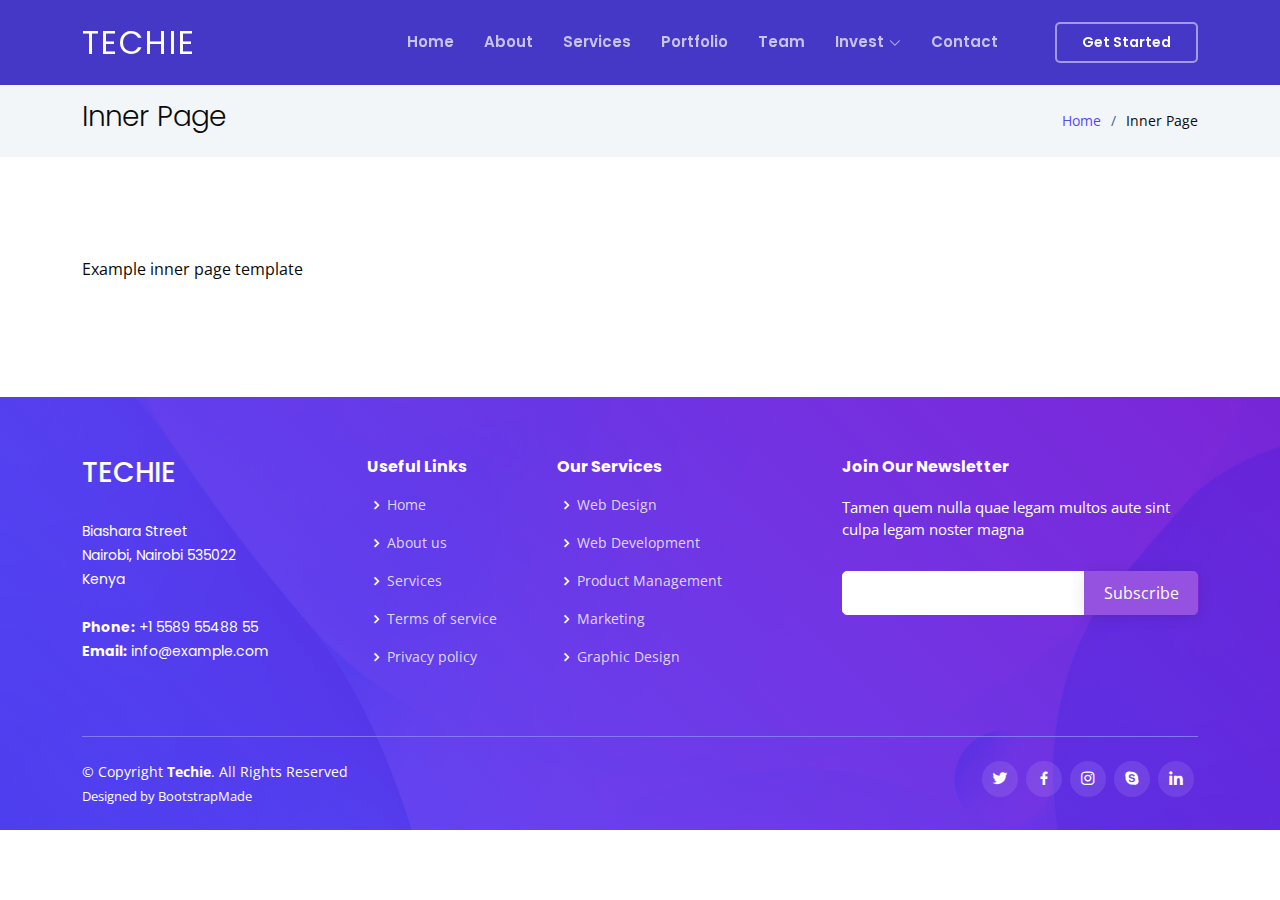
<file: inner-page.html>
<!DOCTYPE html>
<html lang="en">

<head>
  <meta charset="utf-8">
  <meta content="width=device-width, initial-scale=1.0" name="viewport">

  <title>Mastbenice</title>
  <meta content="" name="description">
  <meta content="" name="keywords">

  <!-- Favicons -->
  <link href="assets/img/favicon.png" rel="icon">
  <link href="assets/img/apple-touch-icon.png" rel="apple-touch-icon">

  <!-- Google Fonts -->
  <link href="https://fonts.googleapis.com/css?family=Open+Sans:300,300i,400,400i,600,600i,700,700i|Roboto:300,300i,400,400i,500,500i,600,600i,700,700i|Poppins:300,300i,400,400i,500,500i,600,600i,700,700i" rel="stylesheet">

  <!-- Vendor CSS Files -->
  <link href="assets/vendor/aos/aos.css" rel="stylesheet">
  <link href="assets/vendor/bootstrap/css/bootstrap.min.css" rel="stylesheet">
  <link href="assets/vendor/bootstrap-icons/bootstrap-icons.css" rel="stylesheet">
  <link href="assets/vendor/boxicons/css/boxicons.min.css" rel="stylesheet">
  <link href="assets/vendor/glightbox/css/glightbox.min.css" rel="stylesheet">
  <link href="assets/vendor/swiper/swiper-bundle.min.css" rel="stylesheet">

  <!-- Template Main CSS File -->
  <link href="assets/css/style.css" rel="stylesheet">

  <!-- =======================================================
  * Template Name: Techie - v4.7.0
  * Template URL: https://bootstrapmade.com/techie-free-skin-bootstrap-3/
  * Author: BootstrapMade.com
  * License: https://bootstrapmade.com/license/
  ======================================================== -->
</head>

<body>

  <!-- ======= Header ======= -->
  <header id="header" class="fixed-top header-inner-pages">
    <div class="container d-flex align-items-center justify-content-between">
      <h1 class="logo"><a href="index.html">Techie</a></h1>
      <!-- Uncomment below if you prefer to use an image logo -->
      <!-- <a href="index.html" class="logo"><img src="assets/img/logo.png" alt="" class="img-fluid"></a>-->

      <nav id="navbar" class="navbar">
        <ul>
          <li><a class="nav-link scrollto " href="#hero">Home</a></li>
          <li><a class="nav-link scrollto" href="#about">About</a></li>
          <li><a class="nav-link scrollto" href="#services">Services</a></li>
          <li><a class="nav-link scrollto " href="#portfolio">Portfolio</a></li>
          <li><a class="nav-link scrollto" href="#team">Team</a></li>
          <li class="dropdown"><a href="#"><span>Invest</span> <i class="bi bi-chevron-down"></i></a>
            <ul>
              <li><a href="#">Drop Down 1</a></li>
              <li class="dropdown"><a href="#"><span>Deep Drop Down</span> <i class="bi bi-chevron-right"></i></a>
                <ul>
                  <li><a href="#">Deep Drop Down 1</a></li>
                  <li><a href="#">Deep Drop Down 2</a></li>
                  <li><a href="#">Deep Drop Down 3</a></li>
                  <li><a href="#">Deep Drop Down 4</a></li>
                  <li><a href="#">Deep Drop Down 5</a></li>
                </ul>
              </li>
              <li><a href="#">Drop Down 2</a></li>
              <li><a href="#">Drop Down 3</a></li>
              <li><a href="#">Drop Down 4</a></li>
            </ul>
          </li>
          <li><a class="nav-link scrollto" href="#contact">Contact</a></li>
          <li><a class="getstarted scrollto" href="#about">Get Started</a></li>
        </ul>
        <i class="bi bi-list mobile-nav-toggle"></i>
      </nav><!-- .navbar -->

    </div>
  </header><!-- End Header -->

  <main id="main">

    <!-- ======= Breadcrumbs ======= -->
    <section class="breadcrumbs">
      <div class="container">

        <div class="d-flex justify-content-between align-items-center">
          <h2>Inner Page</h2>
          <ol>
            <li><a href="index.html">Home</a></li>
            <li>Inner Page</li>
          </ol>
        </div>

      </div>
    </section><!-- End Breadcrumbs -->

    <section class="inner-page">
      <div class="container">
        <p>
          Example inner page template
        </p>
      </div>
    </section>

  </main><!-- End #main -->

  <!-- ======= Footer ======= -->
  <footer id="footer">

    <div class="footer-top">
      <div class="container">
        <div class="row">

          <div class="col-lg-3 col-md-6 footer-contact">
            <h3>Techie</h3>
            <p>
              Biashara Street <br>
              Nairobi, Nairobi 535022<br>
              Kenya <br><br>
              <strong>Phone:</strong> +1 5589 55488 55<br>
              <strong>Email:</strong> info@example.com<br>
            </p>
          </div>

          <div class="col-lg-2 col-md-6 footer-links">
            <h4>Useful Links</h4>
            <ul>
              <li><i class="bx bx-chevron-right"></i> <a href="#">Home</a></li>
              <li><i class="bx bx-chevron-right"></i> <a href="#">About us</a></li>
              <li><i class="bx bx-chevron-right"></i> <a href="#">Services</a></li>
              <li><i class="bx bx-chevron-right"></i> <a href="#">Terms of service</a></li>
              <li><i class="bx bx-chevron-right"></i> <a href="#">Privacy policy</a></li>
            </ul>
          </div>

          <div class="col-lg-3 col-md-6 footer-links">
            <h4>Our Services</h4>
            <ul>
              <li><i class="bx bx-chevron-right"></i> <a href="#">Web Design</a></li>
              <li><i class="bx bx-chevron-right"></i> <a href="#">Web Development</a></li>
              <li><i class="bx bx-chevron-right"></i> <a href="#">Product Management</a></li>
              <li><i class="bx bx-chevron-right"></i> <a href="#">Marketing</a></li>
              <li><i class="bx bx-chevron-right"></i> <a href="#">Graphic Design</a></li>
            </ul>
          </div>

          <div class="col-lg-4 col-md-6 footer-newsletter">
            <h4>Join Our Newsletter</h4>
            <p>Tamen quem nulla quae legam multos aute sint culpa legam noster magna</p>
            <form action="" method="post">
              <input type="email" name="email"><input type="submit" value="Subscribe">
            </form>
          </div>

        </div>
      </div>
    </div>

    <div class="container">

      <div class="copyright-wrap d-md-flex py-4">
        <div class="me-md-auto text-center text-md-start">
          <div class="copyright">
            &copy; Copyright <strong><span>Techie</span></strong>. All Rights Reserved
          </div>
          <div class="credits">
            <!-- All the links in the footer should remain intact. -->
            <!-- You can delete the links only if you purchased the pro version. -->
            <!-- Licensing information: https://bootstrapmade.com/license/ -->
            <!-- Purchase the pro version with working PHP/AJAX contact form: https://bootstrapmade.com/techie-free-skin-bootstrap-3/ -->
            Designed by <a href="https://bootstrapmade.com/">BootstrapMade</a>
          </div>
        </div>
        <div class="social-links text-center text-md-right pt-3 pt-md-0">
          <a href="#" class="twitter"><i class="bx bxl-twitter"></i></a>
          <a href="#" class="facebook"><i class="bx bxl-facebook"></i></a>
          <a href="#" class="instagram"><i class="bx bxl-instagram"></i></a>
          <a href="#" class="google-plus"><i class="bx bxl-skype"></i></a>
          <a href="#" class="linkedin"><i class="bx bxl-linkedin"></i></a>
        </div>
      </div>

    </div>
  </footer><!-- End Footer -->

  <a href="#" class="back-to-top d-flex align-items-center justify-content-center"><i class="bi bi-arrow-up-short"></i></a>
  <div id="preloader"></div>

  <!-- Vendor JS Files -->
  <script src="assets/vendor/purecounter/purecounter.js"></script>
  <script src="assets/vendor/aos/aos.js"></script>
  <script src="assets/vendor/bootstrap/js/bootstrap.bundle.min.js"></script>
  <script src="assets/vendor/glightbox/js/glightbox.min.js"></script>
  <script src="assets/vendor/isotope-layout/isotope.pkgd.min.js"></script>
  <script src="assets/vendor/swiper/swiper-bundle.min.js"></script>
  <script src="assets/vendor/php-email-form/validate.js"></script>

  <!-- Template Main JS File -->
  <script src="assets/js/main.js"></script>

</body>

</html>
</file>
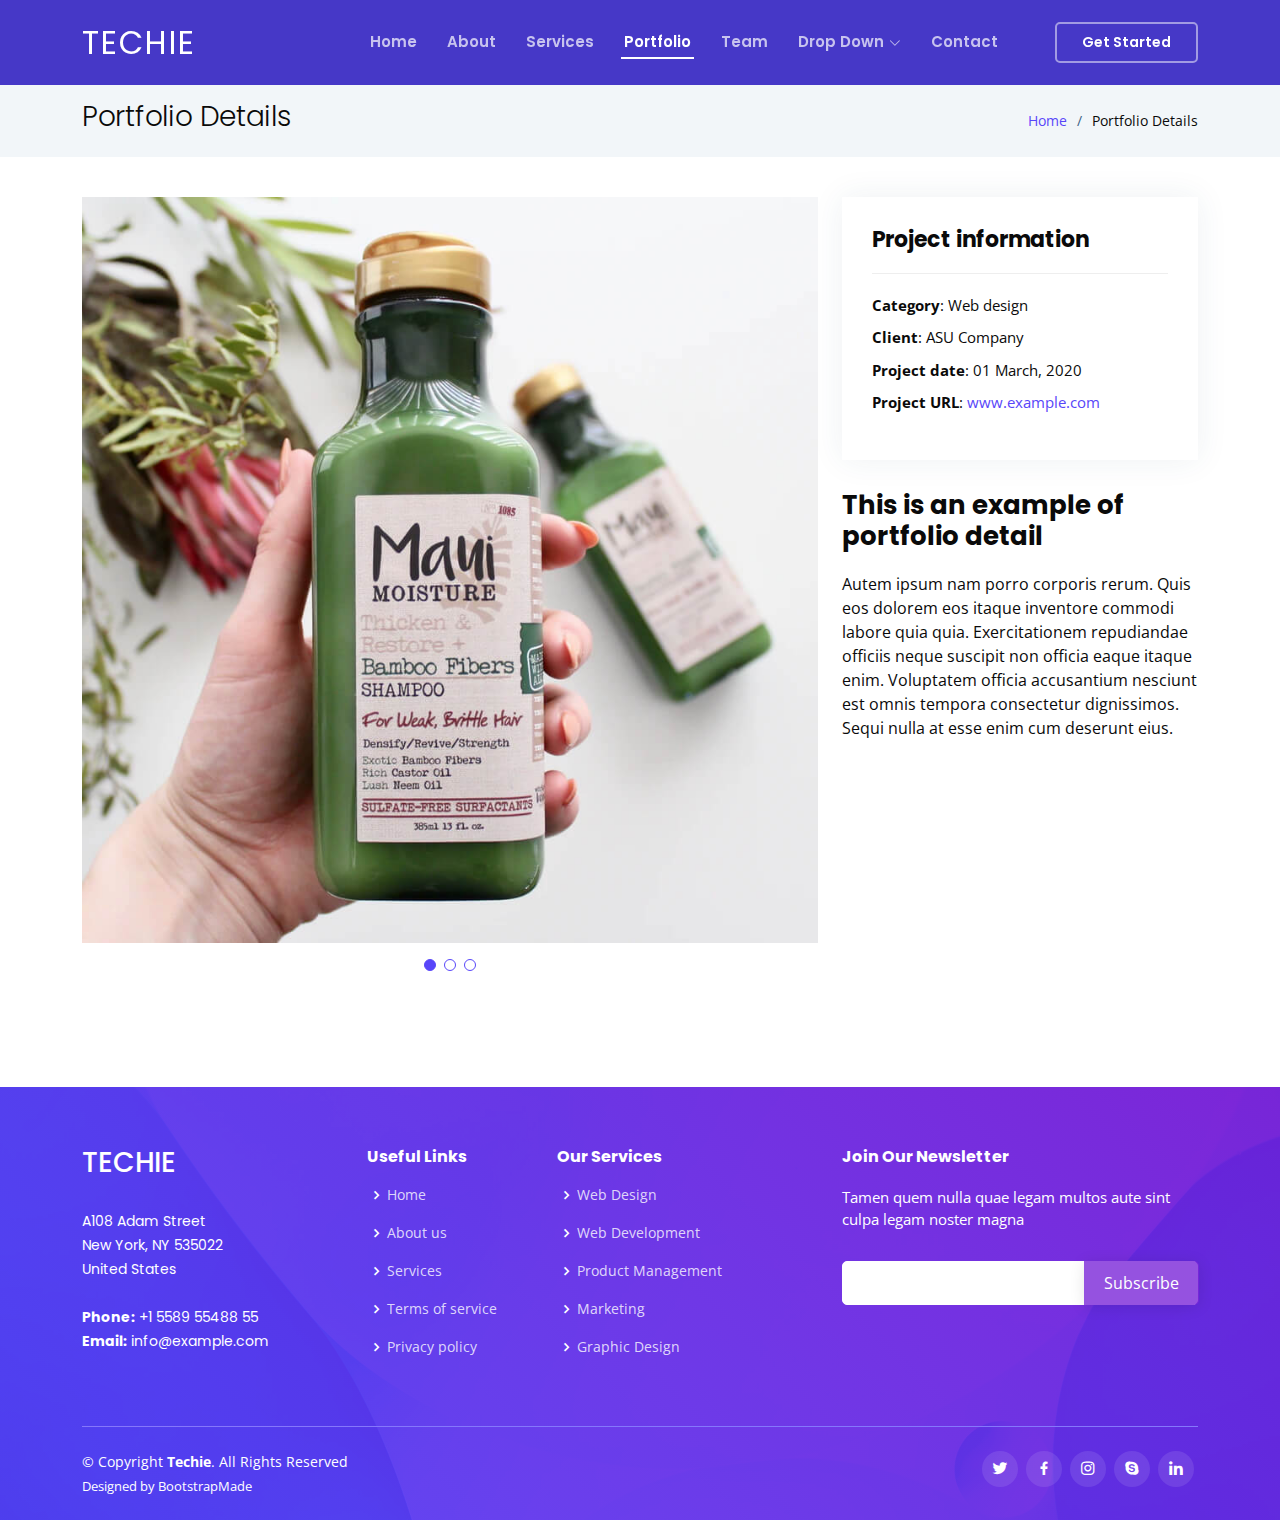
<file: portfolio-details.html>
<!DOCTYPE html>
<html lang="en">

<head>
  <meta charset="utf-8">
  <meta content="width=device-width, initial-scale=1.0" name="viewport">

  <title>Portfolio Details - Techie Bootstrap Template</title>
  <meta content="" name="description">
  <meta content="" name="keywords">

  <!-- Favicons -->
  <link href="assets/img/favicon.png" rel="icon">
  <link href="assets/img/apple-touch-icon.png" rel="apple-touch-icon">

  <!-- Google Fonts -->
  <link href="https://fonts.googleapis.com/css?family=Open+Sans:300,300i,400,400i,600,600i,700,700i|Roboto:300,300i,400,400i,500,500i,600,600i,700,700i|Poppins:300,300i,400,400i,500,500i,600,600i,700,700i" rel="stylesheet">

  <!-- Vendor CSS Files -->
  <link href="assets/vendor/aos/aos.css" rel="stylesheet">
  <link href="assets/vendor/bootstrap/css/bootstrap.min.css" rel="stylesheet">
  <link href="assets/vendor/bootstrap-icons/bootstrap-icons.css" rel="stylesheet">
  <link href="assets/vendor/boxicons/css/boxicons.min.css" rel="stylesheet">
  <link href="assets/vendor/glightbox/css/glightbox.min.css" rel="stylesheet">
  <link href="assets/vendor/swiper/swiper-bundle.min.css" rel="stylesheet">

  <!-- Template Main CSS File -->
  <link href="assets/css/style.css" rel="stylesheet">

  <!-- =======================================================
  * Template Name: Techie - v4.7.0
  * Template URL: https://bootstrapmade.com/techie-free-skin-bootstrap-3/
  * Author: BootstrapMade.com
  * License: https://bootstrapmade.com/license/
  ======================================================== -->
</head>

<body>

  <!-- ======= Header ======= -->
  <header id="header" class="fixed-top header-inner-pages">
    <div class="container d-flex align-items-center justify-content-between">
      <h1 class="logo"><a href="index.html">Techie</a></h1>
      <!-- Uncomment below if you prefer to use an image logo -->
      <!-- <a href="index.html" class="logo"><img src="assets/img/logo.png" alt="" class="img-fluid"></a>-->

      <nav id="navbar" class="navbar">
        <ul>
          <li><a class="nav-link scrollto " href="#hero">Home</a></li>
          <li><a class="nav-link scrollto" href="#about">About</a></li>
          <li><a class="nav-link scrollto" href="#services">Services</a></li>
          <li><a class="nav-link scrollto active" href="#portfolio">Portfolio</a></li>
          <li><a class="nav-link scrollto" href="#team">Team</a></li>
          <li class="dropdown"><a href="#"><span>Drop Down</span> <i class="bi bi-chevron-down"></i></a>
            <ul>
              <li><a href="#">Drop Down 1</a></li>
              <li class="dropdown"><a href="#"><span>Deep Drop Down</span> <i class="bi bi-chevron-right"></i></a>
                <ul>
                  <li><a href="#">Deep Drop Down 1</a></li>
                  <li><a href="#">Deep Drop Down 2</a></li>
                  <li><a href="#">Deep Drop Down 3</a></li>
                  <li><a href="#">Deep Drop Down 4</a></li>
                  <li><a href="#">Deep Drop Down 5</a></li>
                </ul>
              </li>
              <li><a href="#">Drop Down 2</a></li>
              <li><a href="#">Drop Down 3</a></li>
              <li><a href="#">Drop Down 4</a></li>
            </ul>
          </li>
          <li><a class="nav-link scrollto" href="#contact">Contact</a></li>
          <li><a class="getstarted scrollto" href="#about">Get Started</a></li>
        </ul>
        <i class="bi bi-list mobile-nav-toggle"></i>
      </nav><!-- .navbar -->

    </div>
  </header><!-- End Header -->

  <main id="main">

    <!-- ======= Breadcrumbs ======= -->
    <section id="breadcrumbs" class="breadcrumbs">
      <div class="container">

        <div class="d-flex justify-content-between align-items-center">
          <h2>Portfolio Details</h2>
          <ol>
            <li><a href="index.html">Home</a></li>
            <li>Portfolio Details</li>
          </ol>
        </div>

      </div>
    </section><!-- End Breadcrumbs -->

    <!-- ======= Portfolio Details Section ======= -->
    <section id="portfolio-details" class="portfolio-details">
      <div class="container">

        <div class="row gy-4">

          <div class="col-lg-8">
            <div class="portfolio-details-slider swiper">
              <div class="swiper-wrapper align-items-center">

                <div class="swiper-slide">
                  <img src="assets/img/portfolio/portfolio-1.jpg" alt="">
                </div>

                <div class="swiper-slide">
                  <img src="assets/img/portfolio/portfolio-2.jpg" alt="">
                </div>

                <div class="swiper-slide">
                  <img src="assets/img/portfolio/portfolio-3.jpg" alt="">
                </div>

              </div>
              <div class="swiper-pagination"></div>
            </div>
          </div>

          <div class="col-lg-4">
            <div class="portfolio-info">
              <h3>Project information</h3>
              <ul>
                <li><strong>Category</strong>: Web design</li>
                <li><strong>Client</strong>: ASU Company</li>
                <li><strong>Project date</strong>: 01 March, 2020</li>
                <li><strong>Project URL</strong>: <a href="#">www.example.com</a></li>
              </ul>
            </div>
            <div class="portfolio-description">
              <h2>This is an example of portfolio detail</h2>
              <p>
                Autem ipsum nam porro corporis rerum. Quis eos dolorem eos itaque inventore commodi labore quia quia. Exercitationem repudiandae officiis neque suscipit non officia eaque itaque enim. Voluptatem officia accusantium nesciunt est omnis tempora consectetur dignissimos. Sequi nulla at esse enim cum deserunt eius.
              </p>
            </div>
          </div>

        </div>

      </div>
    </section><!-- End Portfolio Details Section -->

  </main><!-- End #main -->

  <!-- ======= Footer ======= -->
  <footer id="footer">

    <div class="footer-top">
      <div class="container">
        <div class="row">

          <div class="col-lg-3 col-md-6 footer-contact">
            <h3>Techie</h3>
            <p>
              A108 Adam Street <br>
              New York, NY 535022<br>
              United States <br><br>
              <strong>Phone:</strong> +1 5589 55488 55<br>
              <strong>Email:</strong> info@example.com<br>
            </p>
          </div>

          <div class="col-lg-2 col-md-6 footer-links">
            <h4>Useful Links</h4>
            <ul>
              <li><i class="bx bx-chevron-right"></i> <a href="#">Home</a></li>
              <li><i class="bx bx-chevron-right"></i> <a href="#">About us</a></li>
              <li><i class="bx bx-chevron-right"></i> <a href="#">Services</a></li>
              <li><i class="bx bx-chevron-right"></i> <a href="#">Terms of service</a></li>
              <li><i class="bx bx-chevron-right"></i> <a href="#">Privacy policy</a></li>
            </ul>
          </div>

          <div class="col-lg-3 col-md-6 footer-links">
            <h4>Our Services</h4>
            <ul>
              <li><i class="bx bx-chevron-right"></i> <a href="#">Web Design</a></li>
              <li><i class="bx bx-chevron-right"></i> <a href="#">Web Development</a></li>
              <li><i class="bx bx-chevron-right"></i> <a href="#">Product Management</a></li>
              <li><i class="bx bx-chevron-right"></i> <a href="#">Marketing</a></li>
              <li><i class="bx bx-chevron-right"></i> <a href="#">Graphic Design</a></li>
            </ul>
          </div>

          <div class="col-lg-4 col-md-6 footer-newsletter">
            <h4>Join Our Newsletter</h4>
            <p>Tamen quem nulla quae legam multos aute sint culpa legam noster magna</p>
            <form action="" method="post">
              <input type="email" name="email"><input type="submit" value="Subscribe">
            </form>
          </div>

        </div>
      </div>
    </div>

    <div class="container">

      <div class="copyright-wrap d-md-flex py-4">
        <div class="me-md-auto text-center text-md-start">
          <div class="copyright">
            &copy; Copyright <strong><span>Techie</span></strong>. All Rights Reserved
          </div>
          <div class="credits">
            <!-- All the links in the footer should remain intact. -->
            <!-- You can delete the links only if you purchased the pro version. -->
            <!-- Licensing information: https://bootstrapmade.com/license/ -->
            <!-- Purchase the pro version with working PHP/AJAX contact form: https://bootstrapmade.com/techie-free-skin-bootstrap-3/ -->
            Designed by <a href="https://bootstrapmade.com/">BootstrapMade</a>
          </div>
        </div>
        <div class="social-links text-center text-md-right pt-3 pt-md-0">
          <a href="#" class="twitter"><i class="bx bxl-twitter"></i></a>
          <a href="#" class="facebook"><i class="bx bxl-facebook"></i></a>
          <a href="#" class="instagram"><i class="bx bxl-instagram"></i></a>
          <a href="#" class="google-plus"><i class="bx bxl-skype"></i></a>
          <a href="#" class="linkedin"><i class="bx bxl-linkedin"></i></a>
        </div>
      </div>

    </div>
  </footer><!-- End Footer -->

  <a href="#" class="back-to-top d-flex align-items-center justify-content-center"><i class="bi bi-arrow-up-short"></i></a>
  <div id="preloader"></div>

  <!-- Vendor JS Files -->
  <script src="assets/vendor/purecounter/purecounter.js"></script>
  <script src="assets/vendor/aos/aos.js"></script>
  <script src="assets/vendor/bootstrap/js/bootstrap.bundle.min.js"></script>
  <script src="assets/vendor/glightbox/js/glightbox.min.js"></script>
  <script src="assets/vendor/isotope-layout/isotope.pkgd.min.js"></script>
  <script src="assets/vendor/swiper/swiper-bundle.min.js"></script>
  <script src="assets/vendor/php-email-form/validate.js"></script>

  <!-- Template Main JS File -->
  <script src="assets/js/main.js"></script>

</body>

</html>
</file>
<file: assets/css/style.css>
/**
* Template Name: Techie - v4.7.0
* Template URL: https://bootstrapmade.com/techie-free-skin-bootstrap-3/
* Author: BootstrapMade.com
* License: https://bootstrapmade.com/license/
*/

/*--------------------------------------------------------------
# General
--------------------------------------------------------------*/
body {
  font-family: "Open Sans", sans-serif;
  color: hsl(0, 0%, 4%);
}

a {
  color: #5846f9;
  text-decoration: none;
}

a:hover {
  color: #8577fb;
  text-decoration: none;
}

h1, h2, h3, h4, h5, h6 {
  font-family: "Poppins", sans-serif;
}

/*--------------------------------------------------------------
# Back to top button
--------------------------------------------------------------*/
.back-to-top {
  position: fixed;
  visibility: hidden;
  opacity: 0;
  right: 15px;
  bottom: 15px;
  z-index: 996;
  background: #000000;
  width: 40px;
  height: 40px;
  border-radius: 4px;
  transition: all 0.4s;
}
.back-to-top i {
  font-size: 28px;
  color: #fff;
  line-height: 0;
}
.back-to-top:hover {
  background: #7b27d8;
  color: #fff;
}
.back-to-top.active {
  visibility: visible;
  opacity: 1;
}

/*--------------------------------------------------------------
# Preloader
--------------------------------------------------------------*/
#preloader {
  position: fixed;
  top: 0;
  left: 0;
  right: 0;
  bottom: 0;
  z-index: 9999;
  overflow: hidden;
  background: #fff;
}

#preloader:before {
  content: "";
  position: fixed;
  top: calc(50% - 30px);
  left: calc(50% - 30px);
  border: 6px solid #5846f9;
  border-top-color: #e7e4fe;
  border-radius: 50%;
  width: 60px;
  height: 60px;
  -webkit-animation: animate-preloader 1s linear infinite;
  animation: animate-preloader 1s linear infinite;
}

@-webkit-keyframes animate-preloader {
  0% {
    transform: rotate(0deg);
  }
  100% {
    transform: rotate(360deg);
  }
}

@keyframes animate-preloader {
  0% {
    transform: rotate(0deg);
  }
  100% {
    transform: rotate(360deg);
  }
}
/*--------------------------------------------------------------
# Disable aos animation delay on mobile devices
--------------------------------------------------------------*/
@media screen and (max-width: 768px) {
  [data-aos-delay] {
    transition-delay: 0 !important;
  }
}
/*--------------------------------------------------------------
# Header
--------------------------------------------------------------*/
#header {
  transition: all 0.5s;
  z-index: 997;
  padding: 20px 0;
}
#header.header-scrolled, #header.header-inner-pages {
  background: rgba(24, 6, 185, 0.8);
  padding: 12px 0;
}
#header .logo {
  font-size: 32px;
  margin: 0;
  padding: 0;
  line-height: 1;
  font-weight: 400;
  letter-spacing: 2px;
  text-transform: uppercase;
}
#header .logo a {
  color: #fff;
}
#header .logo img {
  max-height: 40px;
}

/*--------------------------------------------------------------
# Navigation Menu
--------------------------------------------------------------*/
/**
* Desktop Navigation 
*/
.navbar {
  padding: 0;
}
.navbar ul {
  margin: 0;
  padding: 0;
  display: flex;
  list-style: none;
  align-items: center;
}
.navbar li {
  position: relative;
}
.navbar > ul > li {
  padding: 10px 0 10px 24px;
}
.navbar a, .navbar a:focus {
  display: flex;
  align-items: center;
  justify-content: space-between;
  padding: 0 3px;
  font-family: "Poppins", sans-serif;
  font-size: 15px;
  font-weight: 600;
  color: rgba(255, 255, 255, 0.7);
  white-space: nowrap;
  transition: 0.3s;
  position: relative;
}
.navbar a i, .navbar a:focus i {
  font-size: 12px;
  line-height: 0;
  margin-left: 5px;
}
.navbar > ul > li > a:before {
  content: "";
  position: absolute;
  width: 100%;
  height: 2px;
  bottom: -5px;
  left: 0;
  background-color: #fff;
  visibility: hidden;
  width: 0px;
  transition: all 0.3s ease-in-out 0s;
}
.navbar a:hover:before, .navbar li:hover > a:before, .navbar .active:before {
  visibility: visible;
  width: 100%;
}
.navbar a:hover, .navbar .active, .navbar .active:focus, .navbar li:hover > a {
  color: #fff;
}
.navbar .getstarted, .navbar .getstarted:focus {
  padding: 8px 25px;
  margin-left: 30px;
  border-radius: 5px;
  color: #fff;
  transition: 0.3s;
  font-size: 14px;
  font-weight: 600;
  border: 2px solid rgba(255, 255, 255, 0.5);
}
.navbar .getstarted:hover, .navbar .getstarted:focus:hover {
  color: #fff;
  border-color: #fff;
}
.navbar .getstarted:before, .navbar li:hover > .getstarted:before {
  visibility: hidden;
}
.navbar .dropdown ul {
  display: block;
  position: absolute;
  left: 24px;
  top: calc(100% + 30px);
  margin: 0;
  padding: 10px 0;
  z-index: 99;
  opacity: 0;
  visibility: hidden;
  background: #fff;
  box-shadow: 0px 0px 30px rgba(127, 137, 161, 0.25);
  transition: 0.3s;
}
.navbar .dropdown ul li {
  min-width: 200px;
}
.navbar .dropdown ul a {
  padding: 10px 20px;
  font-size: 14px;
  color: #2c4964;
}
.navbar .dropdown ul a i {
  font-size: 12px;
}
.navbar .dropdown ul a:hover, .navbar .dropdown ul .active:hover, .navbar .dropdown ul li:hover > a {
  color: #5846f9;
}
.navbar .dropdown:hover > ul {
  opacity: 1;
  top: 100%;
  visibility: visible;
}
.navbar .dropdown .dropdown ul {
  top: 0;
  left: calc(100% - 30px);
  visibility: hidden;
}
.navbar .dropdown .dropdown:hover > ul {
  opacity: 1;
  top: 0;
  left: 100%;
  visibility: visible;
}
@media (max-width: 1366px) {
  .navbar .dropdown .dropdown ul {
    left: -90%;
  }
  .navbar .dropdown .dropdown:hover > ul {
    left: -100%;
  }
}

/**
* Mobile Navigation 
*/
.mobile-nav-toggle {
  color: #fff;
  font-size: 28px;
  cursor: pointer;
  display: none;
  line-height: 0;
  transition: 0.5s;
}

@media (max-width: 991px) {
  .mobile-nav-toggle {
    display: block;
  }

  .navbar ul {
    display: none;
  }
}
.navbar-mobile {
  position: fixed;
  overflow: hidden;
  top: 0;
  right: 0;
  left: 0;
  bottom: 0;
  background: rgba(28, 47, 65, 0.9);
  transition: 0.3s;
  z-index: 999;
}
.navbar-mobile .mobile-nav-toggle {
  position: absolute;
  top: 15px;
  right: 15px;
}
.navbar-mobile ul {
  display: block;
  position: absolute;
  top: 55px;
  right: 15px;
  bottom: 15px;
  left: 15px;
  padding: 10px 0;
  background-color: #fff;
  overflow-y: auto;
  transition: 0.3s;
}
.navbar-mobile > ul > li {
  padding: 0;
}
.navbar-mobile a, .navbar-mobile a:focus {
  padding: 10px 20px;
  font-size: 15px;
  color: #2c4964;
}
.navbar-mobile a:hover:before, .navbar-mobile li:hover > a:before, .navbar-mobile .active:before {
  visibility: hidden;
}
.navbar-mobile a:hover, .navbar-mobile .active, .navbar-mobile li:hover > a {
  color: #5846f9;
}
.navbar-mobile .getstarted, .navbar-mobile .getstarted:focus {
  margin: 15px;
}
.navbar-mobile .dropdown ul {
  position: static;
  display: none;
  margin: 10px 20px;
  padding: 10px 0;
  z-index: 99;
  opacity: 1;
  visibility: visible;
  background: #fff;
  box-shadow: 0px 0px 30px rgba(127, 137, 161, 0.25);
}
.navbar-mobile .dropdown ul li {
  min-width: 200px;
}
.navbar-mobile .dropdown ul a {
  padding: 10px 20px;
}
.navbar-mobile .dropdown ul a i {
  font-size: 12px;
}
.navbar-mobile .dropdown ul a:hover, .navbar-mobile .dropdown ul .active:hover, .navbar-mobile .dropdown ul li:hover > a {
  color: #5846f9;
}
.navbar-mobile .dropdown > .dropdown-active {
  display: block;
}

/*--------------------------------------------------------------
# Hero Section
--------------------------------------------------------------*/
#hero {
  width: 100%;
  height: 100vh;
  background: linear-gradient(45deg, rgba(86, 58, 250, 0.9) 0%, rgba(116, 15, 214, 0.9) 100%), url("../img/hero-bg.jpg") center center no-repeat;
  background-size: cover;
}
#hero .container, #hero .container-fluid {
  padding-top: 84px;
}
#hero h1 {
  margin: 0;
  font-size: 52px;
  font-weight: 700;
  line-height: 64px;
  color: #fff;
}
#hero h2 {
  color: rgba(255, 255, 255, 0.8);
  margin: 10px 0 0 0;
  font-size: 20px;
}
#hero .btn-get-started {
  font-family: "Poppins", sans-serif;
  font-weight: 500;
  font-size: 16px;
  letter-spacing: 1px;
  display: inline-block;
  padding: 10px 28px;
  border-radius: 5px;
  transition: 0.5s;
  margin-top: 30px;
  color: #fff;
  border: 2px solid #fff;
}
#hero .btn-get-started:hover {
  background: #fff;
  color: #5846f9;
}
#hero .animated {
  animation: up-down 2s ease-in-out infinite alternate-reverse both;
}
@media (min-width: 1200px) {
  #hero {
    background-attachment: fixed;
  }
}
@media (max-width: 991px) {
  #hero {
    text-align: center;
  }
  #hero .container, #hero .container-fluid {
    padding-top: 68px;
  }
  #hero .animated {
    -webkit-animation: none;
    animation: none;
  }
  #hero .hero-img {
    text-align: center;
  }
  #hero .hero-img img {
    width: 50%;
  }
}
@media (max-width: 768px) {
  #hero h1 {
    font-size: 26px;
    line-height: 36px;
  }
  #hero h2 {
    font-size: 18px;
    line-height: 24px;
  }
  #hero .hero-img img {
    width: 60%;
  }
}
@media (max-width: 575px) {
  #hero .hero-img img {
    width: 80%;
  }
}
@media (max-width: 575px), (max-height: 600px) {
  #hero {
    height: auto;
  }
}

@-webkit-keyframes up-down {
  0% {
    transform: translateY(10px);
  }
  100% {
    transform: translateY(-10px);
  }
}

@keyframes up-down {
  0% {
    transform: translateY(10px);
  }
  100% {
    transform: translateY(-10px);
  }
}
/*--------------------------------------------------------------
# Sections General
--------------------------------------------------------------*/
section {
  padding: 100px 0;
  overflow: hidden;
}

.section-bg {
  background-color: #f9f8ff;
}

.section-title {
  text-align: center;
  padding-bottom: 30px;
}
.section-title h2 {
  font-size: 32px;
  font-weight: bold;
  text-transform: uppercase;
  margin-bottom: 20px;
  padding-bottom: 20px;
  position: relative;
}
.section-title h2::after {
  content: "";
  position: absolute;
  display: block;
  width: 50px;
  height: 3px;
  background: #5846f9;
  bottom: 0;
  left: calc(50% - 25px);
}
.section-title p {
  margin-bottom: 0;
}

/*--------------------------------------------------------------
# About
--------------------------------------------------------------*/
.about {
  padding: 120px 0;
}
.about .content h3 {
  font-weight: 600;
  font-size: 32px;
  color: #2c4964;
}
.about .content ul {
  list-style: none;
  padding: 0;
}
.about .content ul li {
  padding-bottom: 10px;
}
.about .content ul i {
  font-size: 20px;
  padding-right: 4px;
  color: #5846f9;
}
.about .content p:last-child {
  margin-bottom: 0;
}
.about .content .read-more {
  font-family: "Poppins", sans-serif;
  font-weight: 500;
  font-size: 16px;
  letter-spacing: 1px;
  display: inline-block;
  padding: 10px 50px 10px 28px;
  border-radius: 5px;
  transition: 0.5s;
  color: #fff;
  background: linear-gradient(45deg, #5846f9 0%, #7b27d8 100%);
  position: relative;
}
.about .content .read-more:hover {
  background: linear-gradient(180deg, #5846f9 0%, #7b27d8 100%);
}
.about .content .read-more i {
  font-size: 22px;
  position: absolute;
  right: 20px;
  top: 12px;
}

/*--------------------------------------------------------------
# Counts
--------------------------------------------------------------*/
.counts {
  background: linear-gradient(90deg, rgba(88, 70, 249, 0.5) 0%, rgba(123, 39, 216, 0.5) 100%), url("../img/counts-bg.png") center center no-repeat;
  padding: 80px 0 60px 0;
}
.counts .counters span {
  font-size: 48px;
  display: block;
  color: #fff;
  font-weight: 600;
  font-family: "Poppins", sans-serif;
}
.counts .counters p {
  padding: 0;
  margin: 0 0 20px 0;
  font-size: 15px;
  color: rgba(255, 255, 255, 0.8);
}

/*--------------------------------------------------------------
# Services
--------------------------------------------------------------*/
.services .icon-box {
  text-align: center;
  padding: 70px 20px 80px 20px;
  transition: all ease-in-out 0.3s;
  background: #fff;
}
.services .icon-box .icon {
  margin: 0 auto;
  width: 100px;
  height: 100px;
  display: flex;
  align-items: center;
  justify-content: center;
  transition: ease-in-out 0.3s;
  position: relative;
}
.services .icon-box .icon i {
  font-size: 36px;
  transition: 0.5s;
  position: relative;
}
.services .icon-box .icon svg {
  position: absolute;
  top: 0;
  left: 0;
}
.services .icon-box .icon svg path {
  transition: 0.5s;
  fill: #f5f5f5;
}
.services .icon-box h4 {
  font-weight: 600;
  margin: 10px 0 15px 0;
  font-size: 22px;
}
.services .icon-box h4 a {
  color: #2c4964;
  transition: ease-in-out 0.3s;
}
.services .icon-box p {
  line-height: 24px;
  font-size: 14px;
  margin-bottom: 0;
}
.services .icon-box:hover {
  border-color: #fff;
  box-shadow: 0px 0 25px 0 rgba(0, 0, 0, 0.1);
}
.services .iconbox-blue i {
  color: #47aeff;
}
.services .iconbox-blue:hover .icon i {
  color: #fff;
}
.services .iconbox-blue:hover .icon path {
  fill: #47aeff;
}
.services .iconbox-orange i {
  color: #ffa76e;
}
.services .iconbox-orange:hover .icon i {
  color: #fff;
}
.services .iconbox-orange:hover .icon path {
  fill: #ffa76e;
}
.services .iconbox-pink i {
  color: #e80368;
}
.services .iconbox-pink:hover .icon i {
  color: #fff;
}
.services .iconbox-pink:hover .icon path {
  fill: #e80368;
}
.services .iconbox-yellow i {
  color: #ffbb2c;
}
.services .iconbox-yellow:hover .icon i {
  color: #fff;
}
.services .iconbox-yellow:hover .icon path {
  fill: #ffbb2c;
}
.services .iconbox-red i {
  color: #ff5828;
}
.services .iconbox-red:hover .icon i {
  color: #fff;
}
.services .iconbox-red:hover .icon path {
  fill: #ff5828;
}
.services .iconbox-teal i {
  color: #11dbcf;
}
.services .iconbox-teal:hover .icon i {
  color: #fff;
}
.services .iconbox-teal:hover .icon path {
  fill: #11dbcf;
}

/*--------------------------------------------------------------
# Features
--------------------------------------------------------------*/
.features .icon-box h4 {
  font-size: 20px;
  font-weight: 700;
  margin: 5px 0 10px 60px;
}
.features .icon-box i {
  font-size: 48px;
  float: left;
  color: #5846f9;
}
.features .icon-box p {
  font-size: 15px;
  color: #848484;
  margin-left: 60px;
}
.features .image {
  background-position: center center;
  background-repeat: no-repeat;
  background-size: cover;
  min-height: 400px;
}

/*--------------------------------------------------------------
# Testimonials
--------------------------------------------------------------*/
.testimonials .testimonials-carousel, .testimonials .testimonials-slider {
  overflow: hidden;
}
.testimonials .testimonial-item {
  box-sizing: content-box;
  min-height: 320px;
}
.testimonials .testimonial-item .testimonial-img {
  width: 90px;
  border-radius: 50%;
  margin: -40px 0 0 40px;
  position: relative;
  z-index: 2;
  border: 6px solid #fff;
  box-shadow: 0px 2px 15px rgba(0, 0, 0, 0.1);
}
.testimonials .testimonial-item h3 {
  font-size: 18px;
  font-weight: bold;
  margin: 10px 0 5px 45px;
  color: #2c4964;
}
.testimonials .testimonial-item h4 {
  font-size: 14px;
  color: #999;
  margin: 0 0 0 45px;
}
.testimonials .testimonial-item .quote-icon-left, .testimonials .testimonial-item .quote-icon-right {
  color: #b1a9fc;
  font-size: 26px;
}
.testimonials .testimonial-item .quote-icon-left {
  display: inline-block;
  left: -5px;
  position: relative;
}
.testimonials .testimonial-item .quote-icon-right {
  display: inline-block;
  right: -5px;
  position: relative;
  top: 10px;
}
.testimonials .testimonial-item p {
  font-style: italic;
  margin: 0 15px 0 15px;
  padding: 20px 20px 60px 20px;
  background: #fff;
  position: relative;
  border-radius: 6px;
  position: relative;
  z-index: 1;
  box-shadow: 0 0px 20px 0 rgba(0, 0, 0, 0.1);
}
.testimonials .swiper-pagination {
  margin-top: 20px;
  position: relative;
}
.testimonials .swiper-pagination .swiper-pagination-bullet {
  width: 12px;
  height: 12px;
  background-color: #fff;
  opacity: 1;
  border: 1px solid #5846f9;
}
.testimonials .swiper-pagination .swiper-pagination-bullet-active {
  background-color: #5846f9;
}
@media (max-width: 767px) {
  .testimonials {
    margin: 30px 10px;
  }
}

/*--------------------------------------------------------------
# Portfolio
--------------------------------------------------------------*/
.portfolio .portfolio-item {
  margin-bottom: 30px;
}
.portfolio #portfolio-flters {
  padding: 0;
  margin: 0 auto 25px auto;
  list-style: none;
  text-align: center;
  border-radius: 50px;
  padding: 2px 15px;
}
.portfolio #portfolio-flters li {
  cursor: pointer;
  display: inline-block;
  padding: 10px 15px;
  font-size: 14px;
  font-weight: 600;
  line-height: 1;
  text-transform: uppercase;
  color: #444444;
  margin-bottom: 5px;
  transition: all 0.3s ease-in-out;
  border-radius: 5px;
  font-family: "Poppins", sans-serif;
}
.portfolio #portfolio-flters li:hover, .portfolio #portfolio-flters li.filter-active {
  color: #fff;
  background: #5846f9;
}
.portfolio #portfolio-flters li:last-child {
  margin-right: 0;
}
.portfolio .portfolio-wrap {
  transition: 0.3s;
  position: relative;
  overflow: hidden;
  z-index: 1;
}
.portfolio .portfolio-wrap::before {
  content: "";
  background: rgba(88, 70, 249, 0.8);
  position: absolute;
  left: 30px;
  right: 30px;
  top: 30px;
  bottom: 30px;
  transition: all ease-in-out 0.3s;
  z-index: 2;
  opacity: 0;
}
.portfolio .portfolio-wrap .portfolio-info {
  opacity: 0;
  position: absolute;
  top: 10%;
  left: 0;
  right: 0;
  text-align: center;
  z-index: 3;
  transition: all ease-in-out 0.3s;
}
.portfolio .portfolio-wrap .portfolio-info h4 {
  font-size: 20px;
  color: #fff;
  font-weight: 600;
}
.portfolio .portfolio-wrap .portfolio-info p {
  color: #ffffff;
  font-size: 14px;
  text-transform: uppercase;
}
.portfolio .portfolio-wrap .portfolio-links {
  opacity: 0;
  left: 0;
  right: 0;
  bottom: 10%;
  text-align: center;
  z-index: 3;
  position: absolute;
  transition: all ease-in-out 0.3s;
}
.portfolio .portfolio-wrap .portfolio-links a {
  color: rgba(255, 255, 255, 0.6);
  margin: 0 2px;
  font-size: 28px;
  display: inline-block;
  transition: 0.3s;
}
.portfolio .portfolio-wrap .portfolio-links a:hover {
  color: #fff;
}
.portfolio .portfolio-wrap:hover::before {
  top: 0;
  left: 0;
  right: 0;
  bottom: 0;
  opacity: 1;
}
.portfolio .portfolio-wrap:hover .portfolio-info {
  opacity: 1;
  top: calc(50% - 48px);
}
.portfolio .portfolio-wrap:hover .portfolio-links {
  opacity: 1;
  bottom: calc(50% - 50px);
}

/*--------------------------------------------------------------
# Portfolio Details
--------------------------------------------------------------*/
.portfolio-details {
  padding-top: 40px;
}
.portfolio-details .portfolio-details-slider img {
  width: 100%;
}
.portfolio-details .portfolio-details-slider .swiper-pagination {
  margin-top: 20px;
  position: relative;
}
.portfolio-details .portfolio-details-slider .swiper-pagination .swiper-pagination-bullet {
  width: 12px;
  height: 12px;
  background-color: #fff;
  opacity: 1;
  border: 1px solid #5846f9;
}
.portfolio-details .portfolio-details-slider .swiper-pagination .swiper-pagination-bullet-active {
  background-color: #5846f9;
}
.portfolio-details .portfolio-info {
  padding: 30px;
  box-shadow: 0px 0 30px rgba(44, 73, 100, 0.08);
}
.portfolio-details .portfolio-info h3 {
  font-size: 22px;
  font-weight: 700;
  margin-bottom: 20px;
  padding-bottom: 20px;
  border-bottom: 1px solid #eee;
}
.portfolio-details .portfolio-info ul {
  list-style: none;
  padding: 0;
  font-size: 15px;
}
.portfolio-details .portfolio-info ul li + li {
  margin-top: 10px;
}
.portfolio-details .portfolio-description {
  padding-top: 30px;
}
.portfolio-details .portfolio-description h2 {
  font-size: 26px;
  font-weight: 700;
  margin-bottom: 20px;
}
.portfolio-details .portfolio-description p {
  padding: 0;
}

/*--------------------------------------------------------------
# Pricing
--------------------------------------------------------------*/
.pricing .box {
  padding: 20px;
  background: #fff;
  text-align: center;
  border-radius: 5px;
  position: relative;
  overflow: hidden;
  box-shadow: 0px 2px 15px rgba(0, 0, 0, 0.1);
}
.pricing h3 {
  font-weight: 400;
  margin: -20px -20px 20px -20px;
  padding: 20px 15px;
  font-size: 16px;
  font-weight: 600;
  color: #2c4964;
  background: #f8f8f8;
}
.pricing h4 {
  font-size: 36px;
  color: #5846f9;
  font-weight: 600;
  font-family: "Roboto", sans-serif;
  margin-bottom: 20px;
}
.pricing h4 sup {
  font-size: 20px;
  top: -15px;
  left: -3px;
}
.pricing h4 span {
  color: #bababa;
  font-size: 16px;
  font-weight: 300;
}
.pricing ul {
  padding: 0;
  list-style: none;
  color: #444444;
  text-align: center;
  line-height: 20px;
  font-size: 14px;
}
.pricing ul li {
  padding-bottom: 16px;
}
.pricing ul i {
  color: #5846f9;
  font-size: 18px;
  padding-right: 4px;
}
.pricing ul .na {
  color: #ccc;
  text-decoration: line-through;
}
.pricing .btn-wrap {
  margin: 20px -20px -20px -20px;
  padding: 20px 15px;
  background: #f8f8f8;
  text-align: center;
}
.pricing .btn-buy {
  background: linear-gradient(42deg, #5846f9 0%, #7b27d8 100%);
  display: inline-block;
  padding: 10px 35px;
  border-radius: 4px;
  color: #fff;
  transition: none;
  font-size: 15px;
  font-weight: 400;
  font-family: "Roboto", sans-serif;
  font-weight: 600;
  transition: 0.3s;
}
.pricing .btn-buy:hover {
  background: linear-gradient(180deg, #5846f9 0%, #7b27d8 100%);
}
.pricing .featured h3 {
  color: #fff;
  background: #5846f9;
}
.pricing .advanced {
  width: 200px;
  position: absolute;
  top: 18px;
  right: -68px;
  transform: rotate(45deg);
  z-index: 1;
  font-size: 14px;
  padding: 1px 0 3px 0;
  background: #5846f9;
  color: #fff;
}

/*--------------------------------------------------------------
# Frequently Asked Questions
--------------------------------------------------------------*/
.faq {
  background: linear-gradient(42deg, #5846f9 0%, #7b27d8 100%);
}
.faq .section-title h2, .faq .section-title p {
  color: #fff;
}
.faq .section-title h2::after {
  background: rgba(255, 255, 255, 0.6);
}
.faq .faq-list {
  padding: 0 100px;
}
.faq .faq-list ul {
  padding: 0;
  list-style: none;
}
.faq .faq-list li + li {
  margin-top: 15px;
}
.faq .faq-list li {
  padding: 30px;
  background: #fff;
  border-radius: 5px;
  position: relative;
}
.faq .faq-list a {
  display: block;
  position: relative;
  font-family: "Roboto", sans-serif;
  font-size: 16px;
  line-height: 24px;
  font-weight: 500;
  padding: 0 30px;
  outline: none;
  cursor: pointer;
}
.faq .faq-list .icon-help {
  font-size: 24px;
  position: absolute;
  right: 0;
  left: 20px;
  color: #8577fb;
}
.faq .faq-list .icon-show, .faq .faq-list .icon-close {
  font-size: 24px;
  position: absolute;
  right: 0;
  top: 0;
}
.faq .faq-list p {
  margin-bottom: 0;
  padding: 10px 0 0 0;
}
.faq .faq-list .icon-show {
  display: none;
}
.faq .faq-list a.collapsed {
  color: #2c4964;
}
.faq .faq-list a.collapsed:hover {
  color: #5846f9;
}
.faq .faq-list a.collapsed .icon-show {
  display: inline-block;
}
.faq .faq-list a.collapsed .icon-close {
  display: none;
}
@media (max-width: 1200px) {
  .faq .faq-list {
    padding: 0;
  }
}

/*--------------------------------------------------------------
# Contact
--------------------------------------------------------------*/
.contact .info-box {
  color: #444444;
  text-align: center;
  box-shadow: 0 0 30px rgba(214, 215, 216, 0.6);
  padding: 20px 0 30px 0;
  background: #fff;
}
.contact .info-box i {
  font-size: 32px;
  color: #5846f9;
  border-radius: 50%;
  padding: 8px;
}
.contact .info-box h3 {
  font-size: 20px;
  color: #2c4964;
  font-weight: 700;
  margin: 10px 0;
}
.contact .info-box p {
  padding: 0;
  line-height: 24px;
  font-size: 14px;
  margin-bottom: 0;
}
.contact .php-email-form {
  box-shadow: 0 0 30px rgba(214, 215, 216, 0.6);
  padding: 30px;
  background: #fff;
}
.contact .php-email-form .error-message {
  display: none;
  color: #fff;
  background: #ed3c0d;
  text-align: left;
  padding: 15px;
  font-weight: 600;
}
.contact .php-email-form .error-message br + br {
  margin-top: 25px;
}
.contact .php-email-form .sent-message {
  display: none;
  color: #fff;
  background: #18d26e;
  text-align: center;
  padding: 15px;
  font-weight: 600;
}
.contact .php-email-form .loading {
  display: none;
  background: #fff;
  text-align: center;
  padding: 15px;
}
.contact .php-email-form .loading:before {
  content: "";
  display: inline-block;
  border-radius: 50%;
  width: 24px;
  height: 24px;
  margin: 0 10px -6px 0;
  border: 3px solid #18d26e;
  border-top-color: #eee;
  -webkit-animation: animate-loading 1s linear infinite;
  animation: animate-loading 1s linear infinite;
}
.contact .php-email-form input, .contact .php-email-form textarea {
  border-radius: 5px;
  box-shadow: none;
  font-size: 14px;
}
.contact .php-email-form input:focus, .contact .php-email-form textarea:focus {
  border-color: #5846f9;
}
.contact .php-email-form input {
  padding: 10px 15px;
}
.contact .php-email-form textarea {
  padding: 12px 15px;
}
.contact .php-email-form button[type=submit] {
  background: #5846f9;
  border: 0;
  padding: 10px 24px;
  color: #fff;
  transition: 0.4s;
  border-radius: 5px;
}
.contact .php-email-form button[type=submit]:hover {
  background: #7b27d8;
}
@-webkit-keyframes animate-loading {
  0% {
    transform: rotate(0deg);
  }
  100% {
    transform: rotate(360deg);
  }
}
@keyframes animate-loading {
  0% {
    transform: rotate(0deg);
  }
  100% {
    transform: rotate(360deg);
  }
}

/*--------------------------------------------------------------
# Breadcrumbs
--------------------------------------------------------------*/
.breadcrumbs {
  padding: 15px 0;
  background: #f2f6f9;
  min-height: 40px;
  margin-top: 85px;
}
@media (max-width: 992px) {
  .breadcrumbs {
    margin-top: 56px;
  }
}
.breadcrumbs h2 {
  font-size: 28px;
  font-weight: 300;
}
.breadcrumbs ol {
  display: flex;
  flex-wrap: wrap;
  list-style: none;
  padding: 0;
  font-size: 14px;
  margin: 0;
}
.breadcrumbs ol li + li {
  padding-left: 10px;
}
.breadcrumbs ol li + li::before {
  display: inline-block;
  padding-right: 10px;
  color: #3c6387;
  content: "/";
}
@media (max-width: 768px) {
  .breadcrumbs .d-flex {
    display: block !important;
  }
  .breadcrumbs ol {
    display: block;
  }
  .breadcrumbs ol li {
    display: inline-block;
  }
}

/*--------------------------------------------------------------
# Footer
--------------------------------------------------------------*/
#footer {
  color: #fff;
  font-size: 14px;
  background: linear-gradient(45deg, rgba(86, 58, 250, 0.9) 0%, rgba(116, 15, 214, 0.9) 100%), url("../img/hero-bg.jpg") center center no-repeat;
  background-size: cover;
}
#footer .footer-top {
  padding: 60px 0 30px 0;
  position: relative;
}
#footer .footer-top .footer-contact {
  margin-bottom: 30px;
}
#footer .footer-top .footer-contact h3 {
  font-size: 28px;
  margin: 0 0 30px 0;
  padding: 2px 0 2px 0;
  line-height: 1;
  font-weight: 500;
  text-transform: uppercase;
}
#footer .footer-top .footer-contact p {
  font-size: 14px;
  line-height: 24px;
  margin-bottom: 0;
  font-family: "Poppins", sans-serif;
}
#footer .footer-top h4 {
  font-size: 16px;
  font-weight: bold;
  position: relative;
  padding-bottom: 12px;
}
#footer .footer-top .footer-links {
  margin-bottom: 30px;
}
#footer .footer-top .footer-links ul {
  list-style: none;
  padding: 0;
  margin: 0;
}
#footer .footer-top .footer-links ul i {
  padding-right: 2px;
  color: #fff;
  font-size: 18px;
  line-height: 1;
}
#footer .footer-top .footer-links ul li {
  padding: 10px 0;
  display: flex;
  align-items: center;
}
#footer .footer-top .footer-links ul li:first-child {
  padding-top: 0;
}
#footer .footer-top .footer-links ul a {
  color: rgba(255, 255, 255, 0.8);
  transition: 0.3s;
  display: inline-block;
  line-height: 1;
}
#footer .footer-top .footer-links ul a:hover {
  text-decoration: underline;
  color: #fff;
}
#footer .footer-newsletter {
  font-size: 15px;
}
#footer .footer-newsletter h4 {
  font-size: 16px;
  font-weight: bold;
  position: relative;
  padding-bottom: 12px;
}
#footer .footer-newsletter form {
  margin-top: 30px;
  background: #fff;
  padding: 6px 10px;
  position: relative;
  border-radius: 5px;
  text-align: left;
  border: 1px solid white;
}
#footer .footer-newsletter form input[type=email] {
  border: 0;
  padding: 4px 8px;
  width: calc(100% - 100px);
}
#footer .footer-newsletter form input[type=submit] {
  position: absolute;
  top: -1px;
  right: -2px;
  bottom: -1px;
  border: 0;
  background: none;
  font-size: 16px;
  padding: 0 20px;
  background: rgba(123, 39, 216, 0.8);
  color: #fff;
  transition: 0.3s;
  border-radius: 0 5px 5px 0;
  box-shadow: 0px 2px 15px rgba(0, 0, 0, 0.1);
}
#footer .footer-newsletter form input[type=submit]:hover {
  background: #5846f9;
}
#footer .copyright-wrap {
  border-top: 1px solid #8577fb;
}
#footer .credits {
  padding-top: 5px;
  font-size: 13px;
  color: #fff;
}
#footer .credits a {
  color: #fff;
}
#footer .social-links a {
  font-size: 18px;
  display: inline-block;
  background: rgba(255, 255, 255, 0.1);
  color: #fff;
  line-height: 1;
  padding: 8px 0;
  margin-right: 4px;
  border-radius: 50%;
  text-align: center;
  width: 36px;
  height: 36px;
  transition: 0.3s;
}
#footer .social-links a:hover {
  background: rgba(255, 255, 255, 0.2);
  color: #fff;
  text-decoration: none;
}
</file>
